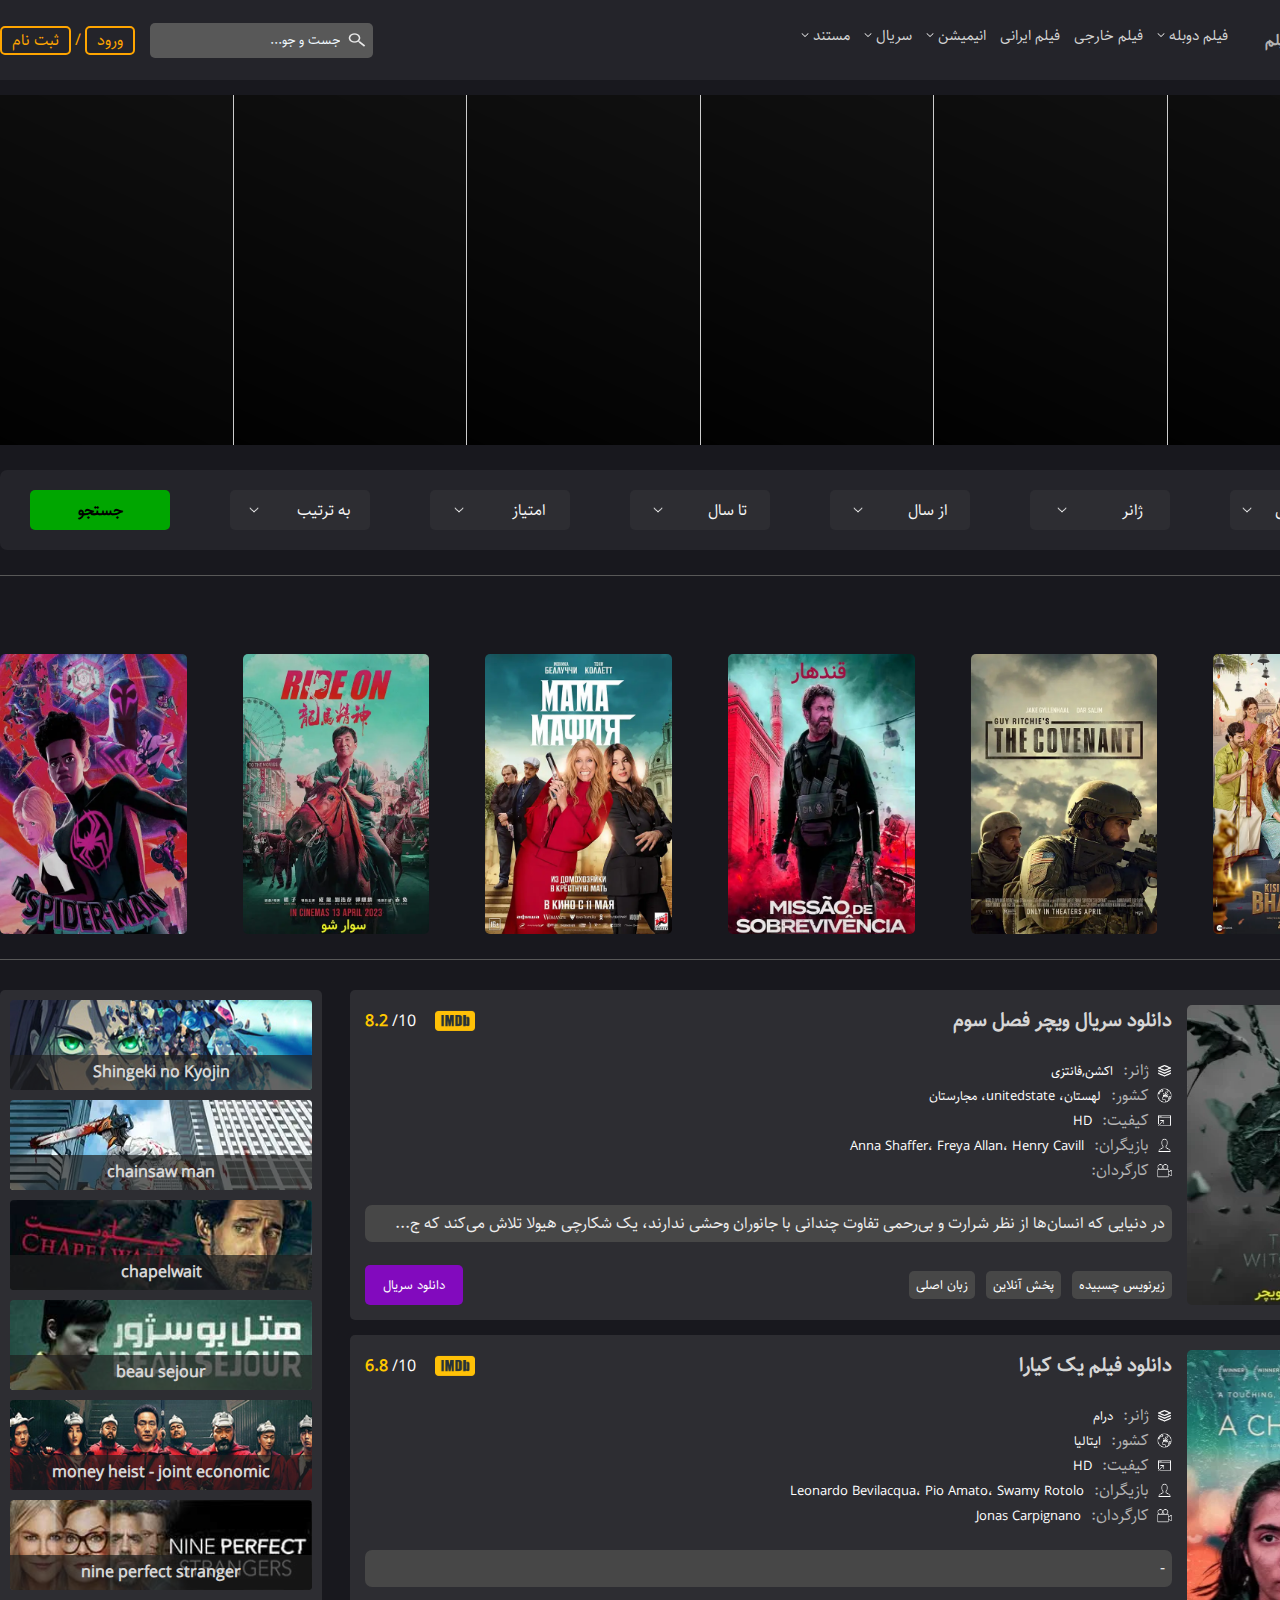
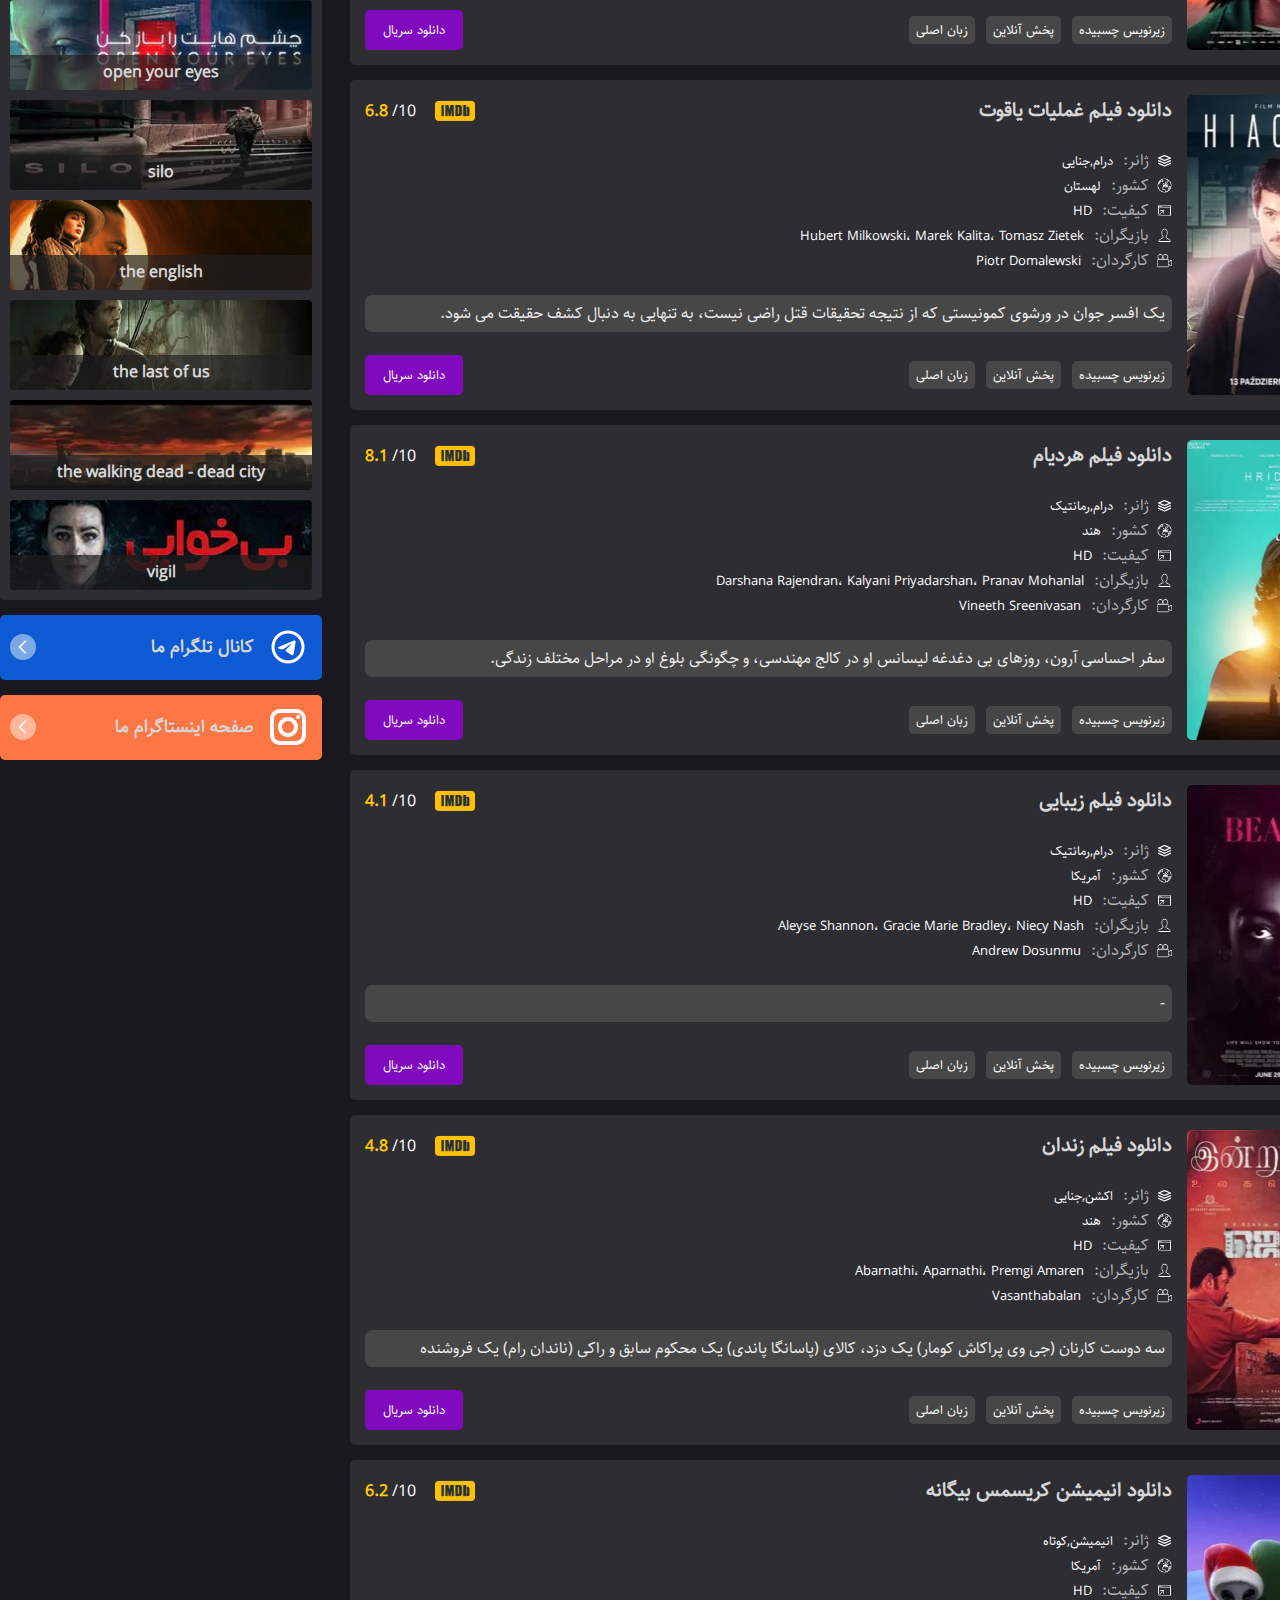
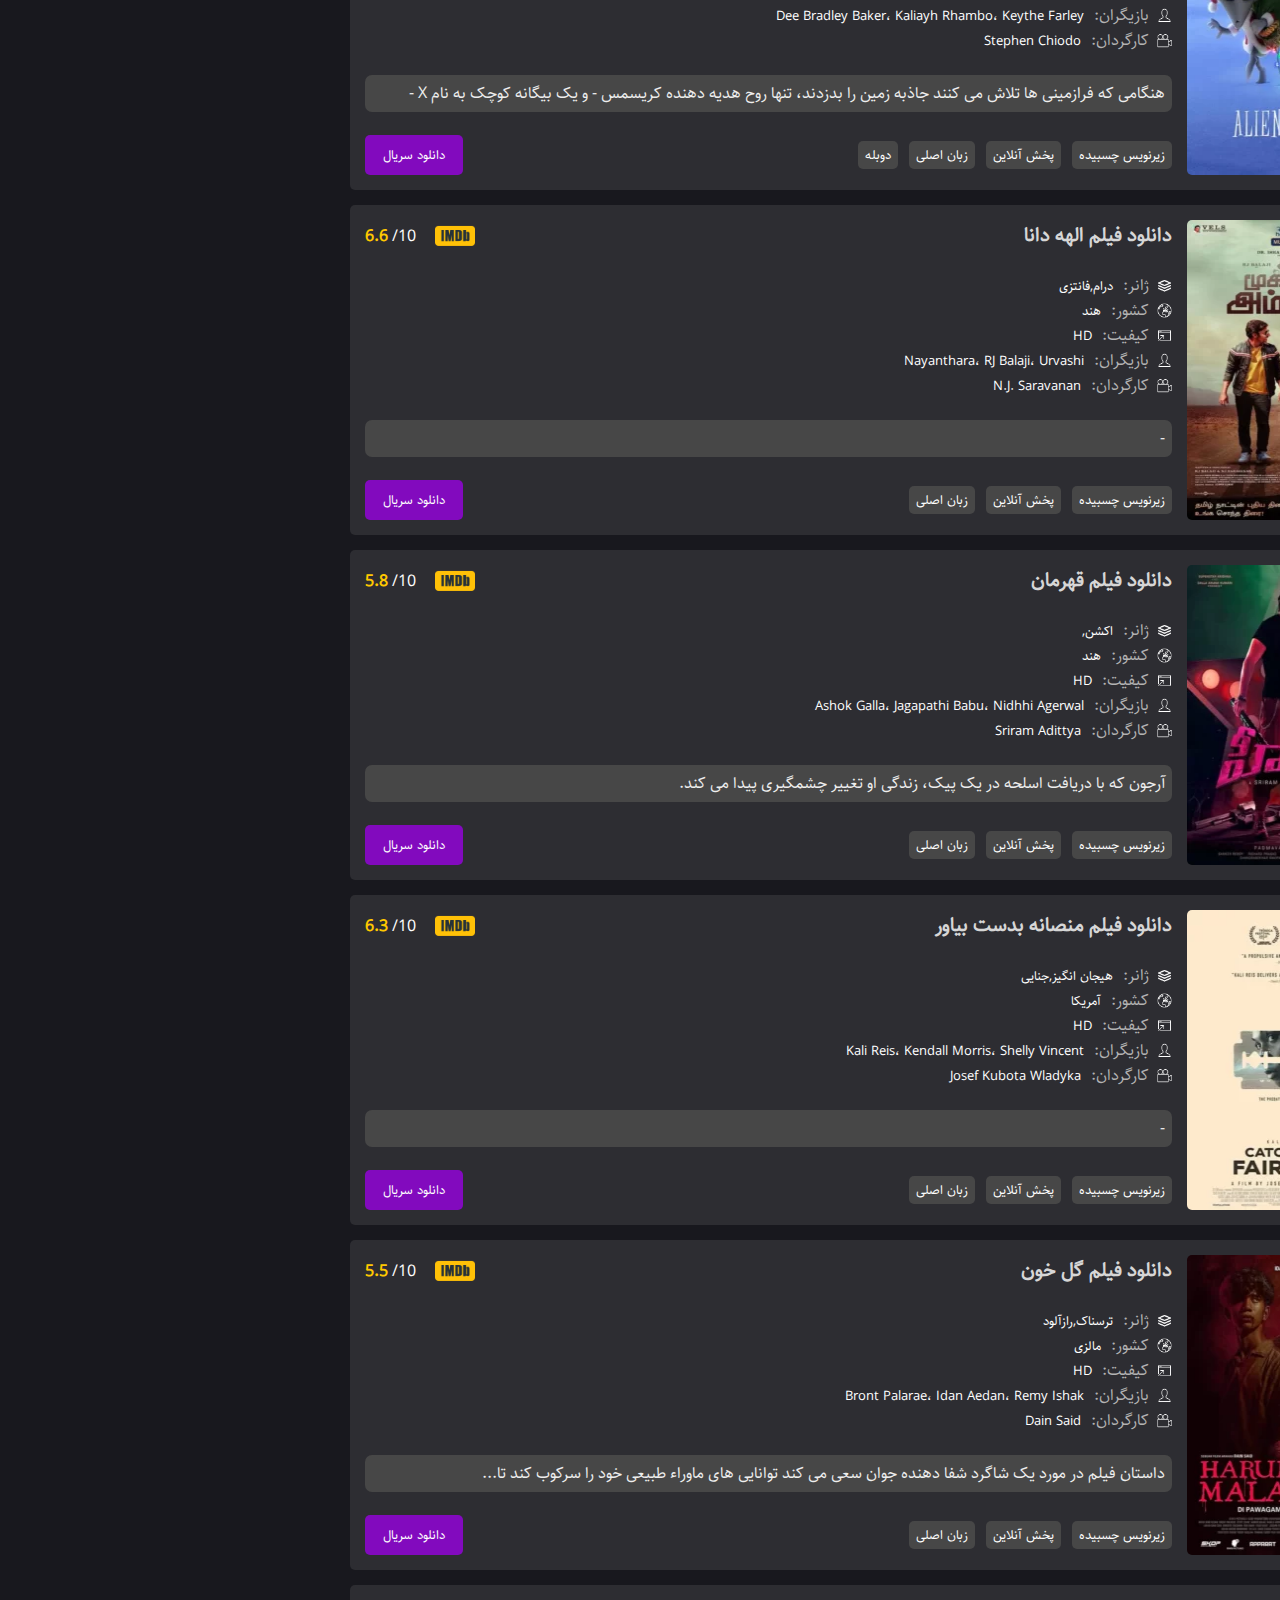
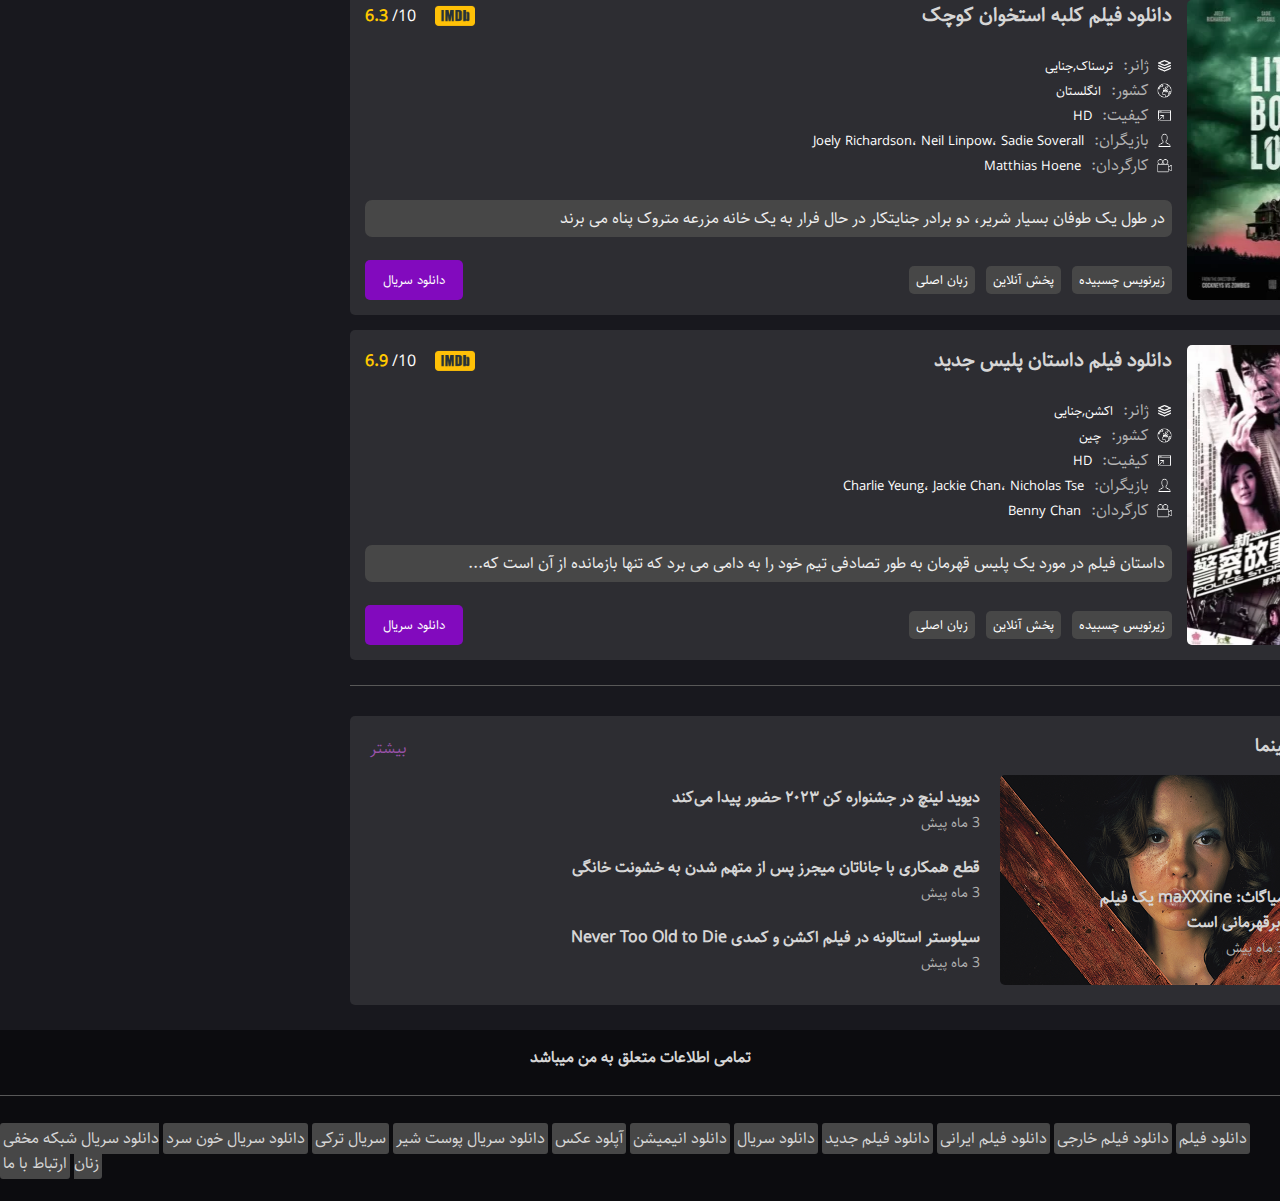
<file: index.htm>
<!DOCTYPE html>
<html lang="en">
  <head>
    <meta charset="UTF-8" />
    <meta name="viewport" content="width=device-width, initial-scale=1.0" />
    <link rel="stylesheet" href="style/main.css" />
    <link rel="stylesheet" href="style/slide.css" />
    <title>ساقی فیلم</title>
  </head>
  <body>
    <div class="header">
      <div class="navbar">
        <div class="rightnav">
          <div class="logo">
            <a href="index.htm" target="_self"><img src="assets/img/logo.jpg" alt="logo" /></a>
            <h1>ساقی فیلم</h1>
          </div>
          <div class="menu">
            <ul class="mainMenu">
              <li class="menuItems">
                <div class="menuTitle">
                  <span>فیلم دوبله</span>
                  <img src="assets/openMenu.png" alt="openMenu" />
                </div>
                <ul>
                  <li>اکشن</li>
                  <li>بیوگرافی</li>
                  <li>تاریخی</li>
                  <li>ترسناک</li>
                  <li>جنایی</li>
                  <li>جنگی</li>
                  <li>خانوداگی</li>
                  <li>درام</li>
                  <li>رازآلود</li>
                  <li>رزمی</li>
                  <li>فانتزی</li>
                  <li>فانتزی</li>
                  <li>کلاسیک</li>
                  <li>کمدی</li>
                  <li>ماجرایی</li>
                  <li>موزیکال</li>
                  <li>هندی</li>
                </ul>
              </li>
              <li class="menuItems">
                <div class="menuTitle">فیلم خارجی</div>
              </li>
              <li class="menuItems">
                <div class="menuTitle">فیلم ایرانی</div>
              </li>
              <li class="menuItems">
                <div class="menuTitle">
                  <span>انیمیشن</span>
                  <img src="assets/openMenu.png" alt="openMenu" />
                </div>
                <ul>
                  <li>انیمیشن دوبله فارسی</li>
                  <li>زبان اصلی</li>
                  <li>انیمیشن سریالی</li>
                  <li>قدیمی دوبله</li>
                </ul>
              </li>
              <li class="menuItems">
                <div class="menuTitle">
                  <span>سریال</span>
                  <img src="assets/openMenu.png" alt="openMenu" />
                </div>
                <ul>
                  <li>سریال ایرانی</li>
                  <li>سریال ترکی</li>
                  <li>سریال خارجی</li>
                  <li>سریال دوبله</li>
                </ul>
              </li>
              <li class="menuItems">
                <div class="menuTitle">
                  <span>مستند</span>
                  <img src="assets/openMenu.png" alt="openMenu" />
                </div>
                <ul>
                  <li>مستند دوبله فارسی</li>
                  <li>زبان اصلی</li>
                  <li>ورزشی</li>
                </ul>
              </li>
            </ul>
          </div>
        </div>
        <div class="leftnav">
          <div class="search">
            <input type="text" placeholder="جست و جو..." />
            <button>
              <img src="assets/search.png" alt="" />
            </button>
          </div>
          <div class="user">
            <a href="login.html">ورود</a>
            /
            <a href="signup.html">ثبت نام</a>
          </div>
        </div>
      </div>
    </div>
    <div class="container">
      <div class="SlideContainer">
        <div class="item">
          <div class="quote">
            <p>I am Groot.<span>Groot</span></p>
          </div>
        </div>
        <div class="item">
          <div class="quote">
            <p>
              You'r the head of security and your password is
              'password'&nbsp;?<span>Peter Parker</span>
            </p>
          </div>
        </div>
        <div class="item">
          <div class="quote">
            <p>That really is America's ass.<span>Captain America</span></p>
          </div>
        </div>
        <div class="item">
          <div class="quote">
            <p>
              The hardest choices require the strongest wills.<span
                >Thanos</span
              >
            </p>
          </div>
        </div>
        <div class="item">
          <div class="quote">
            <p>
              Genius, billionaire, playboy, philanthropist.<span
                >Tony Stark</span
              >
            </p>
          </div>
        </div>
        <div class="item">
          <div class="quote">
            <p>
              We never lose our demons. We only learn to live above them.<span
                >Ancient One</span
              >
            </p>
          </div>
        </div>
      </div>
      <div class="filter">
        <div class="filterItems">
          <div class="fltItmTitle">
            <span>فیلم یا سریال</span>
            <img src="assets/openMenu.png" alt="" />
          </div>
          <ul id="filmAndSerialList">
            <li>
              <input name="filmAndSerial" id="all" type="radio" />
              <label for="all">همه</label>
            </li>
            <li>
              <input name="filmAndSerial" id="film" type="radio" />
              <label for="film">فیلم</label>
            </li>
            <li>
              <input name="filmAndSerial" id="serial" type="radio" />
              <label for="serial">سریال</label>
            </li>
          </ul>
        </div>
        <div class="filterItems">
          <div class="fltItmTitle">
            <span>ژانر</span>
            <img src="assets/openMenu.png" alt="" />
          </div>
          <ul id="genreList">
            <li>
              <input name="genre" id="action" type="radio" />
              <label for="action">اکشن</label>
            </li>
            <li>
              <input name="genre" id="horror" type="radio" />
              <label for="horror">ترسناک</label>
            </li>
            <li>
              <input name="genre" id="advanture" type="radio" />
              <label for="advanture">ماجراجویی</label>
            </li>
            <li>
              <input name="genre" id="comedy" type="radio" />
              <label for="comedy">کمدی</label>
            </li>
            <li>
              <input name="genre" id="drama" type="radio" />
              <label for="drama">درام</label>
            </li>
            <li>
              <input name="genre" id="animation" type="radio" />
              <label for="animation">انیمیشن</label>
            </li>
          </ul>
        </div>
        <div class="filterItems">
          <div class="fltItmTitle">
            <span>از سال</span>
            <img src="assets/openMenu.png" alt="" />
          </div>
          <ul id="fromYearList">
            <li>
              <input type="radio" name="fromYear" id="from131" />
              <label for="from131">1310</label>
            </li>
            <li>
              <input type="radio" name="fromYear" id="from132" />
              <label for="from132">1320</label>
            </li>
            <li>
              <input type="radio" name="fromYear" id="from133" />
              <label for="from133">1330</label>
            </li>
            <li>
              <input type="radio" name="fromYear" id="from134" />
              <label for="from134">1340</label>
            </li>
            <li>
              <input type="radio" name="fromYear" id="from135" />
              <label for="from135">1350</label>
            </li>
            <li>
              <input type="radio" name="fromYear" id="from136" />
              <label for="from136">1360</label>
            </li>
            <li>
              <input type="radio" name="fromYear" id="from137" />
              <label for="from137">1370</label>
            </li>
            <li>
              <input type="radio" name="fromYear" id="from138" />
              <label for="from138">1380</label>
            </li>
            <li>
              <input type="radio" name="fromYear" id="from139" />
              <label for="from139">1390</label>
            </li>
            <li>
              <input type="radio" name="fromYear" id="from140" />
              <label for="from140">1400</label>
            </li>
          </ul>
        </div>
        <div class="filterItems">
          <div class="fltItmTitle">
            <span>تا سال</span>
            <img src="assets/openMenu.png" alt="" />
          </div>
          <ul id="toYearList">
            <li>
              <input type="radio" name="toYear" id="to131" />
              <label for="to131">1310</label>
            </li>
            <li>
              <input type="radio" name="toYear" id="to132" />
              <label for="to132">1320</label>
            </li>
            <li>
              <input type="radio" name="toYear" id="to133" />
              <label for="to133">1330</label>
            </li>
            <li>
              <input type="radio" name="toYear" id="to134" />
              <label for="to134">1340</label>
            </li>
            <li>
              <input type="radio" name="toYear" id="to135" />
              <label for="to135">1350</label>
            </li>
            <li>
              <input type="radio" name="toYear" id="to136" />
              <label for="to136">1360</label>
            </li>
            <li>
              <input type="radio" name="toYear" id="to137" />
              <label for="to137">1370</label>
            </li>
            <li>
              <input type="radio" name="toYear" id="to138" />
              <label for="to138">1380</label>
            </li>
            <li>
              <input type="radio" name="toYear" id="to139" />
              <label for="to139">1390</label>
            </li>
            <li>
              <input type="radio" name="toYear" id="to140" />
              <label for="to140">1400</label>
            </li>
          </ul>
        </div>
        <div class="filterItems">
          <div class="fltItmTitle">
            <span>امتیاز</span>
            <img src="assets/openMenu.png" alt="" />
          </div>
          <ul id="scoreList">
            <li>
              <input type="radio" name="score" id="two" />
              <label for="two">0-2</label>
            </li>
            <li>
              <input type="radio" name="score" id="five" />
              <label for="five">2-5</label>
            </li>
            <li>
              <input type="radio" name="score" id="eight" />
              <label for="eight">5-8</label>
            </li>
            <li>
              <input type="radio" name="score" id="ten" />
              <label for="ten">8-10</label>
            </li>
          </ul>
        </div>
        <div class="filterItems">
          <div class="fltItmTitle">
            <span>به ترتیب</span>
            <img src="assets/openMenu.png" alt="" />
          </div>
          <ul id="sortList">
            <li>
              <input type="radio" name="sort" id="new" />
              <label for="new">جدیدترین</label>
            </li>
            <li>
              <input type="radio" name="sort" id="old" />
              <label for="old">قدیمی ترین </label>
            </li>
            <li>
              <input type="radio" name="sort" id="fave" />
              <label for="fave">محبوب ترین</label>
            </li>
            <li>
              <input type="radio" name="sort" id="score" />
              <label for="score">امتیاز</label>
            </li>
          </ul>
        </div>
        <div class="filterSearch">
          <button>جستجو</button>
        </div>
      </div>
      <hr />
      <div class="trendContainer">
        <div class="trendTitle">
          <h3>فیلم های ترند</h3>
        </div>
        <div class="trendItems">
          <div class="trendItem">
            <div class="trendImg">
              <img src="assets/img/1.webp" alt="1" />
            </div>
            <div class="trendItemTitle">
              <span>کیسی کا بای کیسی کی جان</span>
            </div>
          </div>
          <div class="trendItem">
            <div class="trendImg">
              <img src="assets/img/2.webp" alt="1" />
            </div>
            <div class="trendItemTitle">
              <span>پیمان</span>
            </div>
          </div>
          <div class="trendItem">
            <div class="trendImg">
              <img src="assets/img/3.webp" alt="1" />
            </div>
            <div class="trendItemTitle">
              <span>قندهار</span>
            </div>
          </div>
          <div class="trendItem">
            <div class="trendImg">
              <img src="assets/img/4.webp" alt="1" />
            </div>
            <div class="trendItemTitle">
              <span>مادر مافیا</span>
            </div>
          </div>
          <div class="trendItem">
            <div class="trendImg">
              <img src="assets/img/5.webp" alt="1" />
            </div>
            <div class="trendItemTitle">
              <span>سوار شو</span>
            </div>
          </div>
          <div class="trendItem">
            <div class="trendImg">
              <img src="assets/img/6.webp" alt="1" />
            </div>
            <div class="trendItemTitle">
              <span>مرد عنگبوتی - آنسوی دنیای عنکبوتی</span>
            </div>
          </div>
        </div>
      </div>
      <hr />
      <div class="main">
        <div class="content">
          <div class="cardContainer">
            <div class="cardImage">
              <img src="assets/img/c1.webp" alt="" />
            </div>
            <div class="cardDetails">
              <div class="cardHeader">
                <div class="cardTitle">
                  <span>دانلود سریال ویچر فصل سوم</span>
                </div>
                <div class="cardScore">
                  <img src="assets/icons8-imdb-48.png" alt="" />
                  <div class="scoreNumb">
                    <span>10/</span>
                    <span class="score">8.2</span>
                  </div>
                </div>
              </div>
              <div class="mainCard">
                <div class="cardSection">
                  <span class="cardIcon">
                    <img src="assets/icons8-sheets-24.png" alt="" />
                  </span>
                  <span class="cardDetailTitle">ژانر:</span>
                  <span class="cardDetailName">اکشن,فانتزی</span>
                </div>
                <div class="cardSection">
                  <span class="cardIcon">
                    <img src="assets/icons8-europe-50.png" alt="" />
                  </span>
                  <span class="cardDetailTitle">کشور:</span>
                  <span class="cardDetailName">
                    لهستان، unitedstate، مجارستان
                  </span>
                </div>
                <div class="cardSection">
                  <span class="cardIcon">
                    <img src="assets/icons8-advertisement-page-50.png" alt="" />
                  </span>
                  <span class="cardDetailTitle">کیفیت:</span>
                  <span class="cardDetailName">HD</span>
                </div>
                <div class="cardSection">
                  <span class="cardIcon">
                    <img src="assets/icons8-user-50.png" alt="" />
                  </span>
                  <span class="cardDetailTitle">بازیگران:</span>
                  <span class="cardDetailName"
                    >Anna Shaffer، Freya Allan، Henry Cavill</span
                  >
                </div>
                <div class="cardSection">
                  <span class="cardIcon">
                    <img src="assets/icons8-documentary-50.png" alt="" />
                  </span>
                  <span class="cardDetailTitle">کارگردان:</span>
                  <span class="cardDetailName"></span>
                </div>
              </div>
              <div class="cardDescrib">
                <span>
                  در دنیایی که انسان‌ها از نظر شرارت و بی‌رحمی تفاوت چندانی با
                  جانوران وحشی ندارند، یک شکارچی هیولا تلاش می‌کند که ج...
                </span>
              </div>
              <div class="cardFooter">
                <div class="cardTagContainer">
                  <span class="cardTag">زیرنویس چسبیده</span>
                  <span class="cardTag">پخش آنلاین</span>
                  <span class="cardTag">زبان اصلی</span>
                </div>
                <div class="cardDownload">
                  <span>دانلود سریال</span>
                </div>
              </div>
            </div>
          </div>
          <div class="cardContainer">
            <div class="cardImage">
              <img src="assets/img/c2.webp" alt="" />
            </div>
            <div class="cardDetails">
              <div class="cardHeader">
                <div class="cardTitle">
                  <span>دانلود فیلم یک کیارا</span>
                </div>
                <div class="cardScore">
                  <img src="assets/icons8-imdb-48.png" alt="" />
                  <div class="scoreNumb">
                    <span>10/</span>
                    <span class="score">6.8</span>
                  </div>
                </div>
              </div>
              <div class="mainCard">
                <div class="cardSection">
                  <span class="cardIcon">
                    <img src="assets/icons8-sheets-24.png" alt="" />
                  </span>
                  <span class="cardDetailTitle">ژانر:</span>
                  <span class="cardDetailName">درام</span>
                </div>
                <div class="cardSection">
                  <span class="cardIcon">
                    <img src="assets/icons8-europe-50.png" alt="" />
                  </span>
                  <span class="cardDetailTitle">کشور:</span>
                  <span class="cardDetailName"> ایتالیا </span>
                </div>
                <div class="cardSection">
                  <span class="cardIcon">
                    <img src="assets/icons8-advertisement-page-50.png" alt="" />
                  </span>
                  <span class="cardDetailTitle">کیفیت:</span>
                  <span class="cardDetailName">HD</span>
                </div>
                <div class="cardSection">
                  <span class="cardIcon">
                    <img src="assets/icons8-user-50.png" alt="" />
                  </span>
                  <span class="cardDetailTitle">بازیگران:</span>
                  <span class="cardDetailName">
                    Leonardo Bevilacqua، Pio Amato، Swamy Rotolo
                  </span>
                </div>
                <div class="cardSection">
                  <span class="cardIcon">
                    <img src="assets/icons8-documentary-50.png" alt="" />
                  </span>
                  <span class="cardDetailTitle">کارگردان:</span>
                  <span class="cardDetailName">Jonas Carpignano</span>
                </div>
              </div>
              <div class="cardDescrib">
                <span> - </span>
              </div>
              <div class="cardFooter">
                <div class="cardTagContainer">
                  <span class="cardTag">زیرنویس چسبیده</span>
                  <span class="cardTag">پخش آنلاین</span>
                  <span class="cardTag">زبان اصلی</span>
                </div>
                <div class="cardDownload">
                  <span>دانلود سریال</span>
                </div>
              </div>
            </div>
          </div>
          <div class="cardContainer">
            <div class="cardImage">
              <img src="assets/img/c3.webp" alt="" />
            </div>
            <div class="cardDetails">
              <div class="cardHeader">
                <div class="cardTitle">
                  <span>دانلود فیلم غملیات یاقوت</span>
                </div>
                <div class="cardScore">
                  <img src="assets/icons8-imdb-48.png" alt="" />
                  <div class="scoreNumb">
                    <span>10/</span>
                    <span class="score">6.8</span>
                  </div>
                </div>
              </div>
              <div class="mainCard">
                <div class="cardSection">
                  <span class="cardIcon">
                    <img src="assets/icons8-sheets-24.png" alt="" />
                  </span>
                  <span class="cardDetailTitle">ژانر:</span>
                  <span class="cardDetailName">درام,جنایی</span>
                </div>
                <div class="cardSection">
                  <span class="cardIcon">
                    <img src="assets/icons8-europe-50.png" alt="" />
                  </span>
                  <span class="cardDetailTitle">کشور:</span>
                  <span class="cardDetailName"> لهستان </span>
                </div>
                <div class="cardSection">
                  <span class="cardIcon">
                    <img src="assets/icons8-advertisement-page-50.png" alt="" />
                  </span>
                  <span class="cardDetailTitle">کیفیت:</span>
                  <span class="cardDetailName">HD</span>
                </div>
                <div class="cardSection">
                  <span class="cardIcon">
                    <img src="assets/icons8-user-50.png" alt="" />
                  </span>
                  <span class="cardDetailTitle">بازیگران:</span>
                  <span class="cardDetailName"
                    >Hubert Milkowski، Marek Kalita، Tomasz Zietek</span
                  >
                </div>
                <div class="cardSection">
                  <span class="cardIcon">
                    <img src="assets/icons8-documentary-50.png" alt="" />
                  </span>
                  <span class="cardDetailTitle">کارگردان:</span>
                  <span class="cardDetailName"> Piotr Domalewski </span>
                </div>
              </div>
              <div class="cardDescrib">
                <span>
                  یک افسر جوان در ورشوی کمونیستی که از نتیجه تحقیقات قتل راضی
                  نیست، به تنهایی به دنبال کشف حقیقت می شود.
                </span>
              </div>
              <div class="cardFooter">
                <div class="cardTagContainer">
                  <span class="cardTag">زیرنویس چسبیده</span>
                  <span class="cardTag">پخش آنلاین</span>
                  <span class="cardTag">زبان اصلی</span>
                </div>
                <div class="cardDownload">
                  <span>دانلود سریال</span>
                </div>
              </div>
            </div>
          </div>
          <div class="cardContainer">
            <div class="cardImage">
              <img src="assets/img/c4.webp" alt="" />
            </div>
            <div class="cardDetails">
              <div class="cardHeader">
                <div class="cardTitle">
                  <span>دانلود فیلم هردیام</span>
                </div>
                <div class="cardScore">
                  <img src="assets/icons8-imdb-48.png" alt="" />
                  <div class="scoreNumb">
                    <span>10/</span>
                    <span class="score">8.1</span>
                  </div>
                </div>
              </div>
              <div class="mainCard">
                <div class="cardSection">
                  <span class="cardIcon">
                    <img src="assets/icons8-sheets-24.png" alt="" />
                  </span>
                  <span class="cardDetailTitle">ژانر:</span>
                  <span class="cardDetailName">درام,رمانتیک</span>
                </div>
                <div class="cardSection">
                  <span class="cardIcon">
                    <img src="assets/icons8-europe-50.png" alt="" />
                  </span>
                  <span class="cardDetailTitle">کشور:</span>
                  <span class="cardDetailName"> هند </span>
                </div>
                <div class="cardSection">
                  <span class="cardIcon">
                    <img src="assets/icons8-advertisement-page-50.png" alt="" />
                  </span>
                  <span class="cardDetailTitle">کیفیت:</span>
                  <span class="cardDetailName">HD</span>
                </div>
                <div class="cardSection">
                  <span class="cardIcon">
                    <img src="assets/icons8-user-50.png" alt="" />
                  </span>
                  <span class="cardDetailTitle">بازیگران:</span>
                  <span class="cardDetailName">
                    Darshana Rajendran، Kalyani Priyadarshan، Pranav Mohanlal
                  </span>
                </div>
                <div class="cardSection">
                  <span class="cardIcon">
                    <img src="assets/icons8-documentary-50.png" alt="" />
                  </span>
                  <span class="cardDetailTitle">کارگردان:</span>
                  <span class="cardDetailName">Vineeth Sreenivasan</span>
                </div>
              </div>
              <div class="cardDescrib">
                <span>
                  سفر احساسی آرون، روزهای بی دغدغه لیسانس او در کالج مهندسی، و
                  چگونگی بلوغ او در مراحل مختلف زندگی.
                </span>
              </div>
              <div class="cardFooter">
                <div class="cardTagContainer">
                  <span class="cardTag">زیرنویس چسبیده</span>
                  <span class="cardTag">پخش آنلاین</span>
                  <span class="cardTag">زبان اصلی</span>
                </div>
                <div class="cardDownload">
                  <span>دانلود سریال</span>
                </div>
              </div>
            </div>
          </div>
          <div class="cardContainer">
            <div class="cardImage">
              <img src="assets/img/c5.webp" alt="" />
            </div>
            <div class="cardDetails">
              <div class="cardHeader">
                <div class="cardTitle">
                  <span>دانلود فیلم زیبایی</span>
                </div>
                <div class="cardScore">
                  <img src="assets/icons8-imdb-48.png" alt="" />
                  <div class="scoreNumb">
                    <span>10/</span>
                    <span class="score">4.1</span>
                  </div>
                </div>
              </div>
              <div class="mainCard">
                <div class="cardSection">
                  <span class="cardIcon">
                    <img src="assets/icons8-sheets-24.png" alt="" />
                  </span>
                  <span class="cardDetailTitle">ژانر:</span>
                  <span class="cardDetailName">درام,رمانتیک</span>
                </div>
                <div class="cardSection">
                  <span class="cardIcon">
                    <img src="assets/icons8-europe-50.png" alt="" />
                  </span>
                  <span class="cardDetailTitle">کشور:</span>
                  <span class="cardDetailName"> آمریکا </span>
                </div>
                <div class="cardSection">
                  <span class="cardIcon">
                    <img src="assets/icons8-advertisement-page-50.png" alt="" />
                  </span>
                  <span class="cardDetailTitle">کیفیت:</span>
                  <span class="cardDetailName">HD</span>
                </div>
                <div class="cardSection">
                  <span class="cardIcon">
                    <img src="assets/icons8-user-50.png" alt="" />
                  </span>
                  <span class="cardDetailTitle">بازیگران:</span>
                  <span class="cardDetailName">
                    Aleyse Shannon، Gracie Marie Bradley، Niecy Nash
                  </span>
                </div>
                <div class="cardSection">
                  <span class="cardIcon">
                    <img src="assets/icons8-documentary-50.png" alt="" />
                  </span>
                  <span class="cardDetailTitle">کارگردان:</span>
                  <span class="cardDetailName">Andrew Dosunmu</span>
                </div>
              </div>
              <div class="cardDescrib">
                <span> - </span>
              </div>
              <div class="cardFooter">
                <div class="cardTagContainer">
                  <span class="cardTag">زیرنویس چسبیده</span>
                  <span class="cardTag">پخش آنلاین</span>
                  <span class="cardTag">زبان اصلی</span>
                </div>
                <div class="cardDownload">
                  <span>دانلود سریال</span>
                </div>
              </div>
            </div>
          </div>
          <div class="cardContainer">
            <div class="cardImage">
              <img src="assets/img/c6.webp" alt="" />
            </div>
            <div class="cardDetails">
              <div class="cardHeader">
                <div class="cardTitle">
                  <span>دانلود فیلم زندان</span>
                </div>
                <div class="cardScore">
                  <img src="assets/icons8-imdb-48.png" alt="" />
                  <div class="scoreNumb">
                    <span>10/</span>
                    <span class="score">4.8</span>
                  </div>
                </div>
              </div>
              <div class="mainCard">
                <div class="cardSection">
                  <span class="cardIcon">
                    <img src="assets/icons8-sheets-24.png" alt="" />
                  </span>
                  <span class="cardDetailTitle">ژانر:</span>
                  <span class="cardDetailName">اکشن,جنایی</span>
                </div>
                <div class="cardSection">
                  <span class="cardIcon">
                    <img src="assets/icons8-europe-50.png" alt="" />
                  </span>
                  <span class="cardDetailTitle">کشور:</span>
                  <span class="cardDetailName"> هند </span>
                </div>
                <div class="cardSection">
                  <span class="cardIcon">
                    <img src="assets/icons8-advertisement-page-50.png" alt="" />
                  </span>
                  <span class="cardDetailTitle">کیفیت:</span>
                  <span class="cardDetailName">HD</span>
                </div>
                <div class="cardSection">
                  <span class="cardIcon">
                    <img src="assets/icons8-user-50.png" alt="" />
                  </span>
                  <span class="cardDetailTitle">بازیگران:</span>
                  <span class="cardDetailName">
                    Abarnathi، Aparnathi، Premgi Amaren
                  </span>
                </div>
                <div class="cardSection">
                  <span class="cardIcon">
                    <img src="assets/icons8-documentary-50.png" alt="" />
                  </span>
                  <span class="cardDetailTitle">کارگردان:</span>
                  <span class="cardDetailName">Vasanthabalan</span>
                </div>
              </div>
              <div class="cardDescrib">
                <span>
                  سه دوست کارنان (جی وی پراکاش کومار) یک دزد، کالای (پاسانگا
                  پاندی) یک محکوم سابق و راکی (ناندان رام) یک فروشنده
                </span>
              </div>
              <div class="cardFooter">
                <div class="cardTagContainer">
                  <span class="cardTag">زیرنویس چسبیده</span>
                  <span class="cardTag">پخش آنلاین</span>
                  <span class="cardTag">زبان اصلی</span>
                </div>
                <div class="cardDownload">
                  <span>دانلود سریال</span>
                </div>
              </div>
            </div>
          </div>
          <div class="cardContainer">
            <div class="cardImage">
              <img src="assets/img/c7.webp" alt="" />
            </div>
            <div class="cardDetails">
              <div class="cardHeader">
                <div class="cardTitle">
                  <span>دانلود انیمیشن کریسمس بیگانه</span>
                </div>
                <div class="cardScore">
                  <img src="assets/icons8-imdb-48.png" alt="" />
                  <div class="scoreNumb">
                    <span>10/</span>
                    <span class="score">6.2</span>
                  </div>
                </div>
              </div>
              <div class="mainCard">
                <div class="cardSection">
                  <span class="cardIcon">
                    <img src="assets/icons8-sheets-24.png" alt="" />
                  </span>
                  <span class="cardDetailTitle">ژانر:</span>
                  <span class="cardDetailName">انیمیشن,کوتاه</span>
                </div>
                <div class="cardSection">
                  <span class="cardIcon">
                    <img src="assets/icons8-europe-50.png" alt="" />
                  </span>
                  <span class="cardDetailTitle">کشور:</span>
                  <span class="cardDetailName"> آمریکا </span>
                </div>
                <div class="cardSection">
                  <span class="cardIcon">
                    <img src="assets/icons8-advertisement-page-50.png" alt="" />
                  </span>
                  <span class="cardDetailTitle">کیفیت:</span>
                  <span class="cardDetailName">HD</span>
                </div>
                <div class="cardSection">
                  <span class="cardIcon">
                    <img src="assets/icons8-user-50.png" alt="" />
                  </span>
                  <span class="cardDetailTitle">بازیگران:</span>
                  <span class="cardDetailName">
                    Dee Bradley Baker، Kaliayh Rhambo، Keythe Farley
                  </span>
                </div>
                <div class="cardSection">
                  <span class="cardIcon">
                    <img src="assets/icons8-documentary-50.png" alt="" />
                  </span>
                  <span class="cardDetailTitle">کارگردان:</span>
                  <span class="cardDetailName">Stephen Chiodo</span>
                </div>
              </div>
              <div class="cardDescrib">
                <span>
                  هنگامی که فرازمینی ها تلاش می کنند جاذبه زمین را بدزدند، تنها
                  روح هدیه دهنده کریسمس - و یک بیگانه کوچک به نام X -
                </span>
              </div>
              <div class="cardFooter">
                <div class="cardTagContainer">
                  <span class="cardTag">زیرنویس چسبیده</span>
                  <span class="cardTag">پخش آنلاین</span>
                  <span class="cardTag">زبان اصلی</span>
                  <span class="cardTag">دوبله</span>
                </div>
                <div class="cardDownload">
                  <span>دانلود سریال</span>
                </div>
              </div>
            </div>
          </div>
          <div class="cardContainer">
            <div class="cardImage">
              <img src="assets/img/c8.webp" alt="" />
            </div>
            <div class="cardDetails">
              <div class="cardHeader">
                <div class="cardTitle">
                  <span>دانلود فیلم الهه دانا</span>
                </div>
                <div class="cardScore">
                  <img src="assets/icons8-imdb-48.png" alt="" />
                  <div class="scoreNumb">
                    <span>10/</span>
                    <span class="score">6.6</span>
                  </div>
                </div>
              </div>
              <div class="mainCard">
                <div class="cardSection">
                  <span class="cardIcon">
                    <img src="assets/icons8-sheets-24.png" alt="" />
                  </span>
                  <span class="cardDetailTitle">ژانر:</span>
                  <span class="cardDetailName">درام,فانتزی</span>
                </div>
                <div class="cardSection">
                  <span class="cardIcon">
                    <img src="assets/icons8-europe-50.png" alt="" />
                  </span>
                  <span class="cardDetailTitle">کشور:</span>
                  <span class="cardDetailName"> هند </span>
                </div>
                <div class="cardSection">
                  <span class="cardIcon">
                    <img src="assets/icons8-advertisement-page-50.png" alt="" />
                  </span>
                  <span class="cardDetailTitle">کیفیت:</span>
                  <span class="cardDetailName">HD</span>
                </div>
                <div class="cardSection">
                  <span class="cardIcon">
                    <img src="assets/icons8-user-50.png" alt="" />
                  </span>
                  <span class="cardDetailTitle">بازیگران:</span>
                  <span class="cardDetailName">
                    Nayanthara، RJ Balaji، Urvashi
                  </span>
                </div>
                <div class="cardSection">
                  <span class="cardIcon">
                    <img src="assets/icons8-documentary-50.png" alt="" />
                  </span>
                  <span class="cardDetailTitle">کارگردان:</span>
                  <span class="cardDetailName">N.J. Saravanan</span>
                </div>
              </div>
              <div class="cardDescrib">
                <span> - </span>
              </div>
              <div class="cardFooter">
                <div class="cardTagContainer">
                  <span class="cardTag">زیرنویس چسبیده</span>
                  <span class="cardTag">پخش آنلاین</span>
                  <span class="cardTag">زبان اصلی</span>
                </div>
                <div class="cardDownload">
                  <span>دانلود سریال</span>
                </div>
              </div>
            </div>
          </div>
          <div class="cardContainer">
            <div class="cardImage">
              <img src="assets/img/c9.webp" alt="" />
            </div>
            <div class="cardDetails">
              <div class="cardHeader">
                <div class="cardTitle">
                  <span>دانلود فیلم قهرمان</span>
                </div>
                <div class="cardScore">
                  <img src="assets/icons8-imdb-48.png" alt="" />
                  <div class="scoreNumb">
                    <span>10/</span>
                    <span class="score">5.8</span>
                  </div>
                </div>
              </div>
              <div class="mainCard">
                <div class="cardSection">
                  <span class="cardIcon">
                    <img src="assets/icons8-sheets-24.png" alt="" />
                  </span>
                  <span class="cardDetailTitle">ژانر:</span>
                  <span class="cardDetailName">اکشن,</span>
                </div>
                <div class="cardSection">
                  <span class="cardIcon">
                    <img src="assets/icons8-europe-50.png" alt="" />
                  </span>
                  <span class="cardDetailTitle">کشور:</span>
                  <span class="cardDetailName"> هند </span>
                </div>
                <div class="cardSection">
                  <span class="cardIcon">
                    <img src="assets/icons8-advertisement-page-50.png" alt="" />
                  </span>
                  <span class="cardDetailTitle">کیفیت:</span>
                  <span class="cardDetailName">HD</span>
                </div>
                <div class="cardSection">
                  <span class="cardIcon">
                    <img src="assets/icons8-user-50.png" alt="" />
                  </span>
                  <span class="cardDetailTitle">بازیگران:</span>
                  <span class="cardDetailName">
                    Ashok Galla، Jagapathi Babu، Nidhhi Agerwal
                  </span>
                </div>
                <div class="cardSection">
                  <span class="cardIcon">
                    <img src="assets/icons8-documentary-50.png" alt="" />
                  </span>
                  <span class="cardDetailTitle">کارگردان:</span>
                  <span class="cardDetailName">Sriram Adittya</span>
                </div>
              </div>
              <div class="cardDescrib">
                <span>
                  آرجون که با دریافت اسلحه در یک پیک، زندگی او تغییر چشمگیری
                  پیدا می کند.
                </span>
              </div>
              <div class="cardFooter">
                <div class="cardTagContainer">
                  <span class="cardTag">زیرنویس چسبیده</span>
                  <span class="cardTag">پخش آنلاین</span>
                  <span class="cardTag">زبان اصلی</span>
                </div>
                <div class="cardDownload">
                  <span>دانلود سریال</span>
                </div>
              </div>
            </div>
          </div>
          <div class="cardContainer">
            <div class="cardImage">
              <img src="assets/img/c10.webp" alt="" />
            </div>
            <div class="cardDetails">
              <div class="cardHeader">
                <div class="cardTitle">
                  <span>دانلود فیلم منصانه بدست بیاور</span>
                </div>
                <div class="cardScore">
                  <img src="assets/icons8-imdb-48.png" alt="" />
                  <div class="scoreNumb">
                    <span>10/</span>
                    <span class="score">6.3</span>
                  </div>
                </div>
              </div>
              <div class="mainCard">
                <div class="cardSection">
                  <span class="cardIcon">
                    <img src="assets/icons8-sheets-24.png" alt="" />
                  </span>
                  <span class="cardDetailTitle">ژانر:</span>
                  <span class="cardDetailName">هیجان انگیز,جنایی</span>
                </div>
                <div class="cardSection">
                  <span class="cardIcon">
                    <img src="assets/icons8-europe-50.png" alt="" />
                  </span>
                  <span class="cardDetailTitle">کشور:</span>
                  <span class="cardDetailName"> آمریکا </span>
                </div>
                <div class="cardSection">
                  <span class="cardIcon">
                    <img src="assets/icons8-advertisement-page-50.png" alt="" />
                  </span>
                  <span class="cardDetailTitle">کیفیت:</span>
                  <span class="cardDetailName">HD</span>
                </div>
                <div class="cardSection">
                  <span class="cardIcon">
                    <img src="assets/icons8-user-50.png" alt="" />
                  </span>
                  <span class="cardDetailTitle">بازیگران:</span>
                  <span class="cardDetailName">
                    Kali Reis، Kendall Morris، Shelly Vincent
                  </span>
                </div>
                <div class="cardSection">
                  <span class="cardIcon">
                    <img src="assets/icons8-documentary-50.png" alt="" />
                  </span>
                  <span class="cardDetailTitle">کارگردان:</span>
                  <span class="cardDetailName">Josef Kubota Wladyka</span>
                </div>
              </div>
              <div class="cardDescrib">
                <span> - </span>
              </div>
              <div class="cardFooter">
                <div class="cardTagContainer">
                  <span class="cardTag">زیرنویس چسبیده</span>
                  <span class="cardTag">پخش آنلاین</span>
                  <span class="cardTag">زبان اصلی</span>
                </div>
                <div class="cardDownload">
                  <span>دانلود سریال</span>
                </div>
              </div>
            </div>
          </div>
          <div class="cardContainer">
            <div class="cardImage">
              <img src="assets/img/c11.webp" alt="" />
            </div>
            <div class="cardDetails">
              <div class="cardHeader">
                <div class="cardTitle">
                  <span>دانلود فیلم گل خون</span>
                </div>
                <div class="cardScore">
                  <img src="assets/icons8-imdb-48.png" alt="" />
                  <div class="scoreNumb">
                    <span>10/</span>
                    <span class="score">5.5</span>
                  </div>
                </div>
              </div>
              <div class="mainCard">
                <div class="cardSection">
                  <span class="cardIcon">
                    <img src="assets/icons8-sheets-24.png" alt="" />
                  </span>
                  <span class="cardDetailTitle">ژانر:</span>
                  <span class="cardDetailName">ترسناک,رازآلود</span>
                </div>
                <div class="cardSection">
                  <span class="cardIcon">
                    <img src="assets/icons8-europe-50.png" alt="" />
                  </span>
                  <span class="cardDetailTitle">کشور:</span>
                  <span class="cardDetailName"> مالزی </span>
                </div>
                <div class="cardSection">
                  <span class="cardIcon">
                    <img src="assets/icons8-advertisement-page-50.png" alt="" />
                  </span>
                  <span class="cardDetailTitle">کیفیت:</span>
                  <span class="cardDetailName">HD</span>
                </div>
                <div class="cardSection">
                  <span class="cardIcon">
                    <img src="assets/icons8-user-50.png" alt="" />
                  </span>
                  <span class="cardDetailTitle">بازیگران:</span>
                  <span class="cardDetailName">
                    Bront Palarae، Idan Aedan، Remy Ishak
                  </span>
                </div>
                <div class="cardSection">
                  <span class="cardIcon">
                    <img src="assets/icons8-documentary-50.png" alt="" />
                  </span>
                  <span class="cardDetailTitle">کارگردان:</span>
                  <span class="cardDetailName">Dain Said</span>
                </div>
              </div>
              <div class="cardDescrib">
                <span>
                  داستان فیلم در مورد یک شاگرد شفا دهنده جوان سعی می کند توانایی
                  های ماوراء طبیعی خود را سرکوب کند تا...
                </span>
              </div>
              <div class="cardFooter">
                <div class="cardTagContainer">
                  <span class="cardTag">زیرنویس چسبیده</span>
                  <span class="cardTag">پخش آنلاین</span>
                  <span class="cardTag">زبان اصلی</span>
                </div>
                <div class="cardDownload">
                  <span>دانلود سریال</span>
                </div>
              </div>
            </div>
          </div>
          <div class="cardContainer">
            <div class="cardImage">
              <img src="assets/img/c12.webp" alt="" />
            </div>
            <div class="cardDetails">
              <div class="cardHeader">
                <div class="cardTitle">
                  <span>دانلود فیلم کلبه استخوان کوچک</span>
                </div>
                <div class="cardScore">
                  <img src="assets/icons8-imdb-48.png" alt="" />
                  <div class="scoreNumb">
                    <span>10/</span>
                    <span class="score">6.3</span>
                  </div>
                </div>
              </div>
              <div class="mainCard">
                <div class="cardSection">
                  <span class="cardIcon">
                    <img src="assets/icons8-sheets-24.png" alt="" />
                  </span>
                  <span class="cardDetailTitle">ژانر:</span>
                  <span class="cardDetailName">ترسناک,جنایی</span>
                </div>
                <div class="cardSection">
                  <span class="cardIcon">
                    <img src="assets/icons8-europe-50.png" alt="" />
                  </span>
                  <span class="cardDetailTitle">کشور:</span>
                  <span class="cardDetailName"> انگلستان </span>
                </div>
                <div class="cardSection">
                  <span class="cardIcon">
                    <img src="assets/icons8-advertisement-page-50.png" alt="" />
                  </span>
                  <span class="cardDetailTitle">کیفیت:</span>
                  <span class="cardDetailName">HD</span>
                </div>
                <div class="cardSection">
                  <span class="cardIcon">
                    <img src="assets/icons8-user-50.png" alt="" />
                  </span>
                  <span class="cardDetailTitle">بازیگران:</span>
                  <span class="cardDetailName">
                    Joely Richardson، Neil Linpow، Sadie Soverall
                  </span>
                </div>
                <div class="cardSection">
                  <span class="cardIcon">
                    <img src="assets/icons8-documentary-50.png" alt="" />
                  </span>
                  <span class="cardDetailTitle">کارگردان:</span>
                  <span class="cardDetailName">Matthias Hoene</span>
                </div>
              </div>
              <div class="cardDescrib">
                <span>
                  در طول یک طوفان بسیار شریر، دو برادر جنایتکار در حال فرار به
                  یک خانه مزرعه متروک پناه می برند
                </span>
              </div>
              <div class="cardFooter">
                <div class="cardTagContainer">
                  <span class="cardTag">زیرنویس چسبیده</span>
                  <span class="cardTag">پخش آنلاین</span>
                  <span class="cardTag">زبان اصلی</span>
                </div>
                <div class="cardDownload">
                  <span>دانلود سریال</span>
                </div>
              </div>
            </div>
          </div>
          <div class="cardContainer">
            <div class="cardImage">
              <img src="assets/img/c13.webp" alt="" />
            </div>
            <div class="cardDetails">
              <div class="cardHeader">
                <div class="cardTitle">
                  <span>دانلود فیلم داستان پلیس جدید</span>
                </div>
                <div class="cardScore">
                  <img src="assets/icons8-imdb-48.png" alt="" />
                  <div class="scoreNumb">
                    <span>10/</span>
                    <span class="score">6.9</span>
                  </div>
                </div>
              </div>
              <div class="mainCard">
                <div class="cardSection">
                  <span class="cardIcon">
                    <img src="assets/icons8-sheets-24.png" alt="" />
                  </span>
                  <span class="cardDetailTitle">ژانر:</span>
                  <span class="cardDetailName">اکشن,جنایی</span>
                </div>
                <div class="cardSection">
                  <span class="cardIcon">
                    <img src="assets/icons8-europe-50.png" alt="" />
                  </span>
                  <span class="cardDetailTitle">کشور:</span>
                  <span class="cardDetailName"> چین </span>
                </div>
                <div class="cardSection">
                  <span class="cardIcon">
                    <img src="assets/icons8-advertisement-page-50.png" alt="" />
                  </span>
                  <span class="cardDetailTitle">کیفیت:</span>
                  <span class="cardDetailName">HD</span>
                </div>
                <div class="cardSection">
                  <span class="cardIcon">
                    <img src="assets/icons8-user-50.png" alt="" />
                  </span>
                  <span class="cardDetailTitle">بازیگران:</span>
                  <span class="cardDetailName">
                    Charlie Yeung، Jackie Chan، Nicholas Tse
                  </span>
                </div>
                <div class="cardSection">
                  <span class="cardIcon">
                    <img src="assets/icons8-documentary-50.png" alt="" />
                  </span>
                  <span class="cardDetailTitle">کارگردان:</span>
                  <span class="cardDetailName">Benny Chan</span>
                </div>
              </div>
              <div class="cardDescrib">
                <span>
                  داستان فیلم در مورد یک پلیس قهرمان به طور تصادفی تیم خود را به
                  دامی می برد که تنها بازمانده از آن است که...
                </span>
              </div>
              <div class="cardFooter">
                <div class="cardTagContainer">
                  <span class="cardTag">زیرنویس چسبیده</span>
                  <span class="cardTag">پخش آنلاین</span>
                  <span class="cardTag">زبان اصلی</span>
                </div>
                <div class="cardDownload">
                  <span>دانلود سریال</span>
                </div>
              </div>
            </div>
          </div>
          <hr />
          <div class="newConatiner">
            <h3>اخبار دنیای سینما</h3>
            <div class="news">
              <div class="newsPic">
                <img src="assets/img/news.png" alt="" />
                <div class="newsPicDetails">
                  <span class="newsTitle"
                    >میاگاث: maXXXine یک فیلم ابرقهرمانی است</span
                  >
                  <span class="newsAgo">3 ماه پیش</span>
                </div>
              </div>
              <div class="newsText">
                <div class="newsTextitem">
                  <span class="newsTitle"
                    >دیوید لینچ در جشنواره کن ۲۰۲۳ حضور پیدا می‌کند</span
                  >
                  <span class="newsAgo">3 ماه پیش</span>
                </div>
                <div class="newsTextitem">
                  <span class="newsTitle"
                    >قطع همکاری با جاناتان میجرز پس از متهم شدن به خشونت
                    خانگی</span
                  >
                  <span class="newsAgo">3 ماه پیش</span>
                </div>
                <div class="newsTextitem">
                  <span class="newsTitle"
                    >سیلوستر استالونه در فیلم اکشن و کمدی Never Too Old to
                    Die</span
                  >
                  <span class="newsAgo">3 ماه پیش</span>
                </div>
              </div>
            </div>
            <a href="#" class="moreNews">بیشتر</a>
          </div>
        </div>
        <div class="sideBar">
          <div class="sugestion">
            <div class="sugestionItem">
              <img src="assets/img/s1.jpg" alt="" />
              <span>Shingeki no Kyojin</span>
            </div>
            <div class="sugestionItem">
              <img src="assets/img/s2.webp" alt="" />
              <span>chainsaw man</span>
            </div>
            <div class="sugestionItem">
              <img src="assets/img/s3.jpg" alt="" />
              <span>chapelwait</span>
            </div>
            <div class="sugestionItem">
              <img src="assets/img/s4.jpg" alt="" />
              <span>beau sejour</span>
            </div>
            <div class="sugestionItem">
              <img src="assets/img/s5.jpg" alt="" />
              <span>money heist - joint economic </span>
            </div>
            <div class="sugestionItem">
              <img src="assets/img/s6.jpg" alt="" />
              <span>nine perfect stranger</span>
            </div>
            <div class="sugestionItem">
              <img src="assets/img/s7.jpg" alt="" />
              <span>open your eyes</span>
            </div>
            <div class="sugestionItem">
              <img src="assets/img/s8.webp" alt="" />
              <span>silo</span>
            </div>
            <div class="sugestionItem">
              <img src="assets/img/s9.jpg" alt="" />
              <span>the english</span>
            </div>
            <div class="sugestionItem">
              <img src="assets/img/s10.webp" alt="" />
              <span>the last of us</span>
            </div>
            <div class="sugestionItem">
              <img src="assets/img/s11.webp" alt="" />
              <span>the walking dead - dead city</span>
            </div>
            <div class="sugestionItem">
              <img src="assets/img/s12.jpg" alt="" />
              <span>vigil</span>
            </div>
          </div>
          <div class="telegram">
            <div>
              <img src="assets/icons8-telegram-48.png" alt="" />
              <span>کانال تلگرام ما</span>
            </div>
            <img src="assets/icons8-left-50.png" alt="" class="arrowleft" />
          </div>
          <div class="instagram">
            <div>
              <img src="assets/icons8-instagram-48.png" alt="" />
              <span>صفحه اینستاگرام ما</span>
            </div>
            <img src="assets/icons8-left-50.png" alt="" class="arrowleft" />
          </div>
        </div>
      </div>
    </div>
    <div class="footer">
      <div class="copyRight">تمامی اطلاعات متعلق به من میباشد</div>
      <hr />
      <div class="tagItems">
        <span class="footerTag">دانلود فیلم</span>
        <span class="footerTag">دانلود فیلم خارجی</span>
        <span class="footerTag">دانلود فیلم ایرانی</span>
        <span class="footerTag">دانلود فیلم جدید</span>
        <span class="footerTag">دانلود سریال</span>
        <span class="footerTag">دانلود انیمیشن</span>
        <span class="footerTag">آپلود عکس</span>
        <span class="footerTag">دانلود سریال پوست شیر</span>
        <span class="footerTag">سریال ترکی</span>
        <span class="footerTag">دانلود سریال خون سرد</span>
        <span class="footerTag">دانلود سریال شبکه مخفی زنان</span>
        <span class="footerTag">ارتباط با ما</span>
      </div>
    </div>
  </body>
  <script src="js/app.js"></script>
</html>
</file>
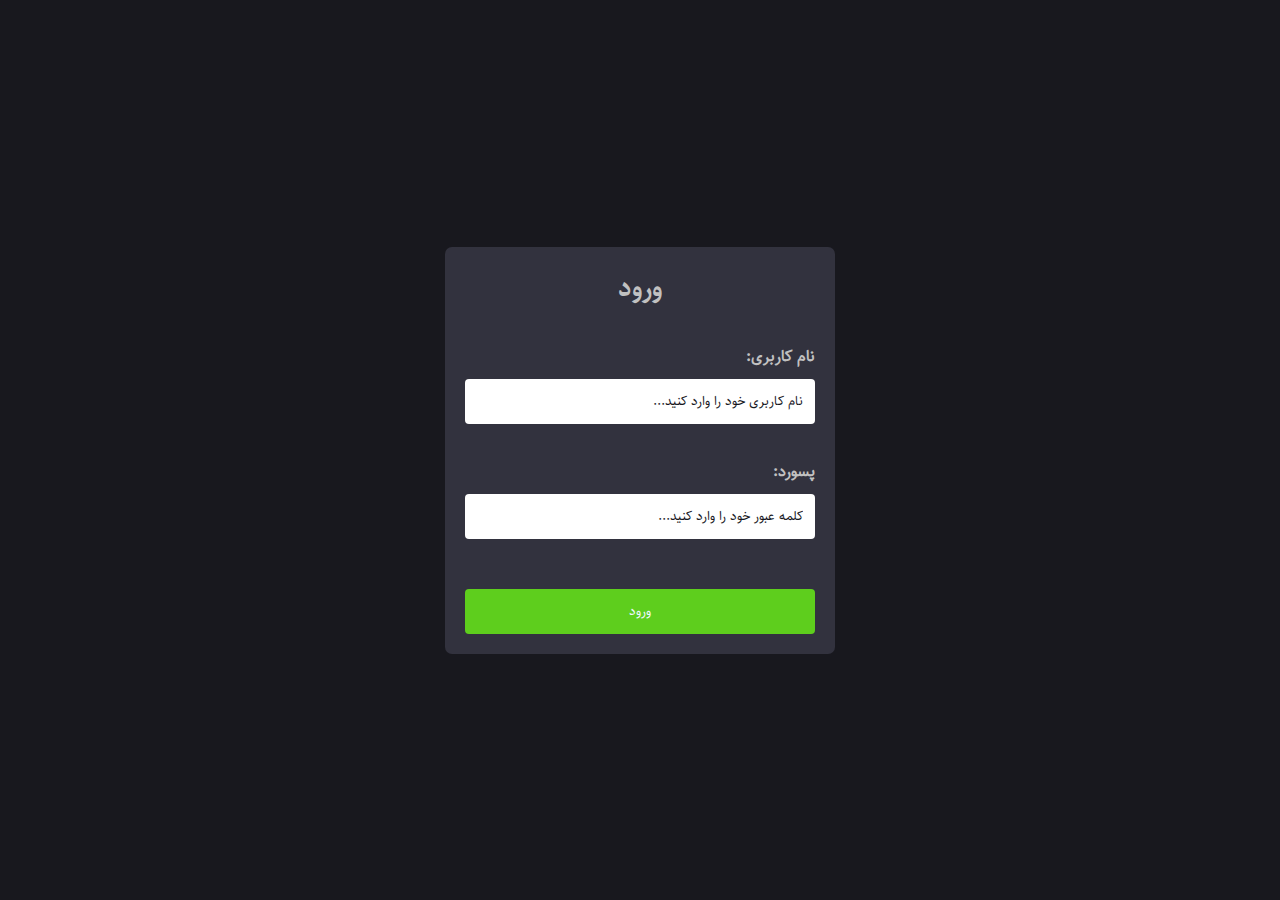
<file: login.html>
<!DOCTYPE html>
<html lang="en">
  <head>
    <meta charset="UTF-8" />
    <meta name="viewport" content="width=device-width, initial-scale=1.0" />
    <link rel="stylesheet" href="style/login.css" />
    <title>login</title>
  </head>
  <body>
    <div class="loginContainer">
      <h3>ورود</h3>
      <form class="form" action="panel.htm">
        <label for="username">نام کاربری:</label>
        <input
          type="text"
          id="username"
          required
          placeholder="نام کاربری خود را وارد کنید..."
        />
        <label for="password"> پسورد:</label>
        <input
          type="password"
          id="password"
          required
          placeholder="کلمه عبور خود را وارد کنید..."
        />
        <input type="submit" value="ورود" onclick="login()" class="submit" />
      </form>
    </div>
  </body>
  <script src="js/app.js"></script>
</html>
</file>
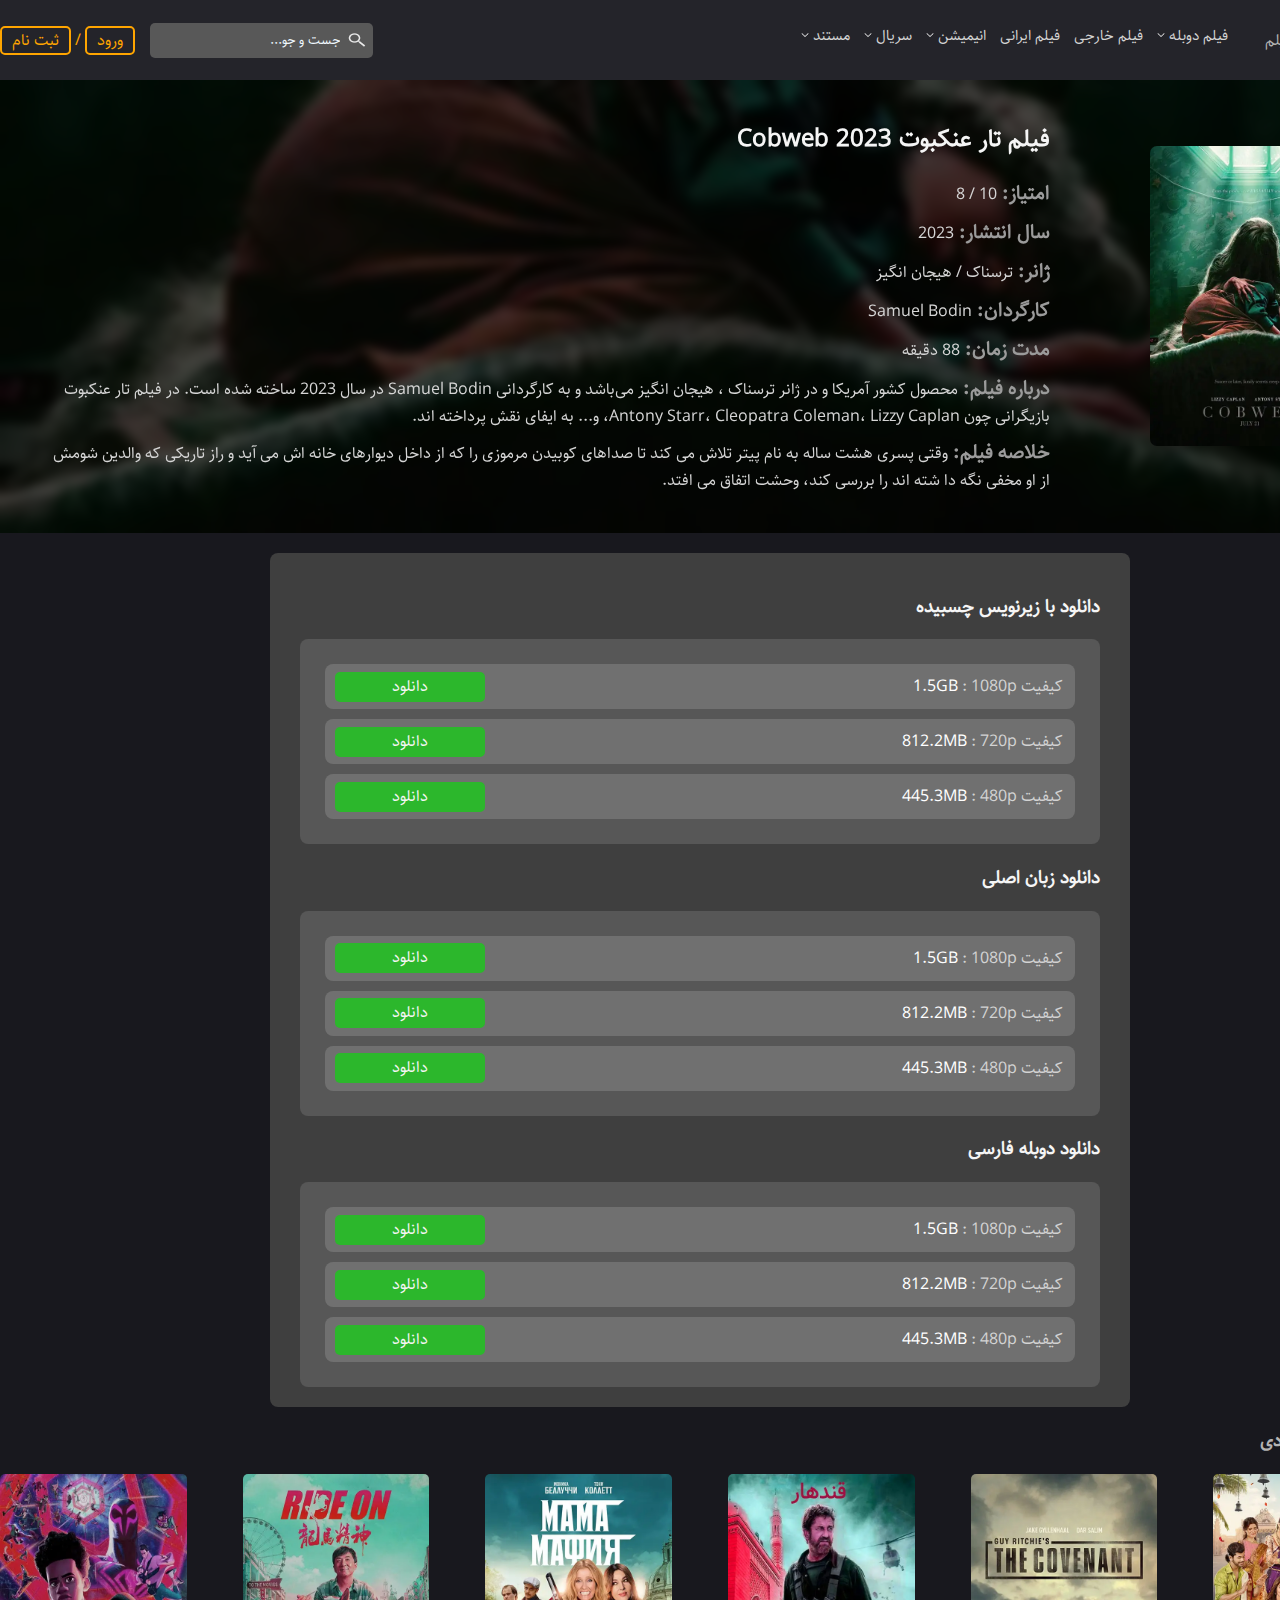
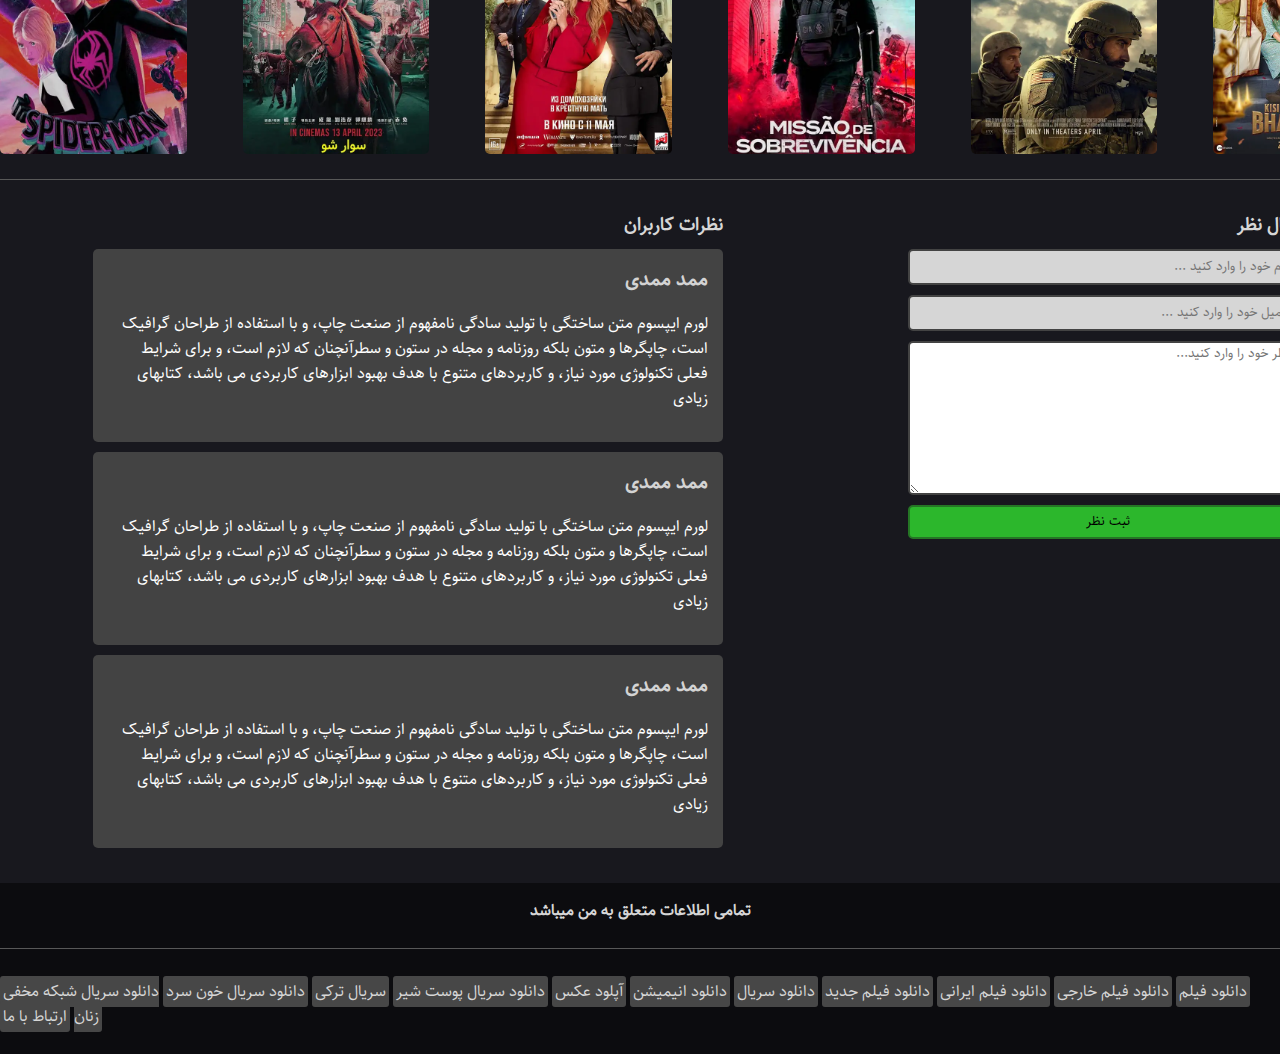
<file: movieDetails.htm>
<!DOCTYPE html>
<html lang="en">
  <head>
    <meta charset="UTF-8" />
    <meta name="viewport" content="width=device-width, initial-scale=1.0" />
    <link rel="stylesheet" href="style/movieDetails.css" />
    <link rel="stylesheet" href="style/main.css" />
    <title>movie Details</title>
  </head>
  <body>
    <div class="header">
      <div class="navbar">
        <div class="rightnav">
          <div class="logo">
            <img src="assets/img/logo.jpg" alt="logo" />
            <span>ساقی فیلم</span>
          </div>
          <div class="menu">
            <ul class="mainMenu">
              <li class="menuItems">
                <div class="menuTitle">
                  <span>فیلم دوبله</span>
                  <img src="assets/openMenu.png" alt="openMenu" />
                </div>
                <ul>
                  <li>اکشن</li>
                  <li>بیوگرافی</li>
                  <li>تاریخی</li>
                  <li>ترسناک</li>
                  <li>جنایی</li>
                  <li>جنگی</li>
                  <li>خانوداگی</li>
                  <li>درام</li>
                  <li>رازآلود</li>
                  <li>رزمی</li>
                  <li>فانتزی</li>
                  <li>فانتزی</li>
                  <li>کلاسیک</li>
                  <li>کمدی</li>
                  <li>ماجرایی</li>
                  <li>موزیکال</li>
                  <li>هندی</li>
                </ul>
              </li>
              <li class="menuItems">
                <div class="menuTitle">فیلم خارجی</div>
              </li>
              <li class="menuItems">
                <div class="menuTitle">فیلم ایرانی</div>
              </li>
              <li class="menuItems">
                <div class="menuTitle">
                  <span>انیمیشن</span>
                  <img src="assets/openMenu.png" alt="openMenu" />
                </div>
                <ul>
                  <li>انیمیشن دوبله فارسی</li>
                  <li>زبان اصلی</li>
                  <li>انیمیشن سریالی</li>
                  <li>قدیمی دوبله</li>
                </ul>
              </li>
              <li class="menuItems">
                <div class="menuTitle">
                  <span>سریال</span>
                  <img src="assets/openMenu.png" alt="openMenu" />
                </div>
                <ul>
                  <li>سریال ایرانی</li>
                  <li>سریال ترکی</li>
                  <li>سریال خارجی</li>
                  <li>سریال دوبله</li>
                </ul>
              </li>
              <li class="menuItems">
                <div class="menuTitle">
                  <span>مستند</span>
                  <img src="assets/openMenu.png" alt="openMenu" />
                </div>
                <ul>
                  <li>مستند دوبله فارسی</li>
                  <li>زبان اصلی</li>
                  <li>ورزشی</li>
                </ul>
              </li>
            </ul>
          </div>
        </div>
        <div class="leftnav">
          <div class="search">
            <input type="text" placeholder="جست و جو..." />
            <button>
              <img src="assets/search.png" alt="" />
            </button>
          </div>
          <div class="user">
            <a href="login.html">ورود</a>
            /
            <a href="signup.html">ثبت نام</a>
          </div>
        </div>
      </div>
    </div>
    <div class="container">
      <div class="movieContainer">
        <div class="backGroundFilter">
          <img src="assets/img/cover.webp" alt="" />
        </div>
        <div class="moviesDetails">
          <div class="movieCover">
            <img src="assets/img/cover.webp" alt="" />
          </div>
          <div class="movieDetails">
            <div class="titleContainer">
              <h2 class="title">فیلم تار عنکبوت Cobweb 2023</h2>
            </div>
            <div class="details">
              <span class="detailTitle">امتیاز: </span>
              <span class="detail"> 10 / 8 </span>
            </div>
            <div class="details">
              <span class="detailTitle">سال انتشار: </span>
              <span class="detail"> 2023 </span>
            </div>
            <div class="details">
              <span class="detailTitle">ژانر: </span>
              <span class="detail"> ترسناک / هیجان انگیز </span>
            </div>
            <div class="details">
              <span class="detailTitle">کارگردان: </span>
              <span class="detail">Samuel Bodin</span>
            </div>
            <div class="details">
              <span class="detailTitle">مدت زمان: </span>
              <span class="detail">88 دقیقه</span>
            </div>
            <div class="details">
              <span class="detailTitle">درباره فیلم: </span>
              <span class="detail">
                محصول کشور آمریکا و در ژانر ترسناک ، هیجان انگیز می‌باشد و به
                کارگردانی Samuel Bodin در سال 2023 ساخته شده است. در فیلم تار
                عنکبوت بازیگرانی چون Antony Starr، Cleopatra Coleman، Lizzy
                Caplan، و... به ایفای نقش پرداخته اند.
              </span>
            </div>
            <div class="details">
              <span class="detailTitle">خلاصه فیلم: </span>
              <span class="detail">
                وقتی پسری هشت ساله به نام پیتر تلاش می کند تا صداهای کوبیدن
                مرموزی را که از داخل دیوارهای خانه اش می آید و راز تاریکی که
                والدین شومش از او مخفی نگه دا شته اند را بررسی کند، وحشت اتفاق
                می افتد.
              </span>
            </div>
          </div>
        </div>
      </div>
      <div class="download">
        <div class="downloadSection">
          <h3>دانلود با زیرنویس چسبیده</h3>
          <div class="qualityContainer">
            <div class="qualitySection">
              <span class="quality">کیفیت 1080p : </span>
              <span class="Size quality"> 1.5GB </span>
              <a href="#" class="btnDownload">دانلود</a>
            </div>
            <div class="qualitySection">
              <span class="quality"> کیفیت 720p : </span>
              <span class="Size quality"> 812.2MB </span>
              <a href="#" class="btnDownload">دانلود</a>
            </div>
            <div class="qualitySection">
              <span class="quality">کیفیت 480p :</span>
              <span class="Size quality"> 445.3MB </span>
              <a href="#" class="btnDownload">دانلود</a>
            </div>
          </div>
        </div>
        <div class="downloadSection">
          <h3>دانلود زبان اصلی</h3>
          <div class="qualityContainer">
            <div class="qualitySection">
              <span class="quality">کیفیت 1080p : </span>
              <span class="Size quality"> 1.5GB </span>
              <a href="#" class="btnDownload">دانلود</a>
            </div>
            <div class="qualitySection">
              <span class="quality"> کیفیت 720p : </span>
              <span class="Size quality"> 812.2MB </span>
              <a href="#" class="btnDownload">دانلود</a>
            </div>
            <div class="qualitySection">
              <span class="quality">کیفیت 480p :</span>
              <span class="Size quality"> 445.3MB </span>
              <a href="#" class="btnDownload">دانلود</a>
            </div>
          </div>
        </div>
        <div class="downloadSection">
          <h3>دانلود دوبله فارسی</h3>
          <div class="qualityContainer">
            <div class="qualitySection">
              <span class="quality">کیفیت 1080p : </span>
              <span class="Size quality"> 1.5GB </span>
              <a href="#" class="btnDownload">دانلود</a>
            </div>
            <div class="qualitySection">
              <span class="quality"> کیفیت 720p : </span>
              <span class="Size quality"> 812.2MB </span>
              <a href="#" class="btnDownload">دانلود</a>
            </div>
            <div class="qualitySection">
              <span class="quality">کیفیت 480p :</span>
              <span class="Size quality"> 445.3MB </span>
              <a href="#" class="btnDownload">دانلود</a>
            </div>
          </div>
        </div>
      </div>
      <div class="trendContainer">
        <div class="trendTitle">
          <h3>فیلم های پیشنهادی</h3>
        </div>
        <div class="trendItems">
          <div class="trendItem">
            <div class="trendImg">
              <img src="assets/img/1.webp" alt="1" />
            </div>
            <div class="trendItemTitle">
              <span>کیسی کا بای کیسی کی جان</span>
            </div>
          </div>
          <div class="trendItem">
            <div class="trendImg">
              <img src="assets/img/2.webp" alt="1" />
            </div>
            <div class="trendItemTitle">
              <span>پیمان</span>
            </div>
          </div>
          <div class="trendItem">
            <div class="trendImg">
              <img src="assets/img/3.webp" alt="1" />
            </div>
            <div class="trendItemTitle">
              <span>قندهار</span>
            </div>
          </div>
          <div class="trendItem">
            <div class="trendImg">
              <img src="assets/img/4.webp" alt="1" />
            </div>
            <div class="trendItemTitle">
              <span>مادر مافیا</span>
            </div>
          </div>
          <div class="trendItem">
            <div class="trendImg">
              <img src="assets/img/5.webp" alt="1" />
            </div>
            <div class="trendItemTitle">
              <span>سوار شو</span>
            </div>
          </div>
          <div class="trendItem">
            <div class="trendImg">
              <img src="assets/img/6.webp" alt="1" />
            </div>
            <div class="trendItemTitle">
              <span>مرد عنگبوتی - آنسوی دنیای عنکبوتی</span>
            </div>
          </div>
        </div>
      </div>
      <hr />
      <div class="commentContainer">
        <div class="comments">
          <div class="titleComment">
            <h3>نظرات کاربران</h3>
          </div>
          <div class="commentSection">
            <span class="commentName">ممد ممدی</span>
            <p class="commnetText">
              لورم ایپسوم متن ساختگی با تولید سادگی نامفهوم از صنعت چاپ، و با
              استفاده از طراحان گرافیک است، چاپگرها و متون بلکه روزنامه و مجله
              در ستون و سطرآنچنان که لازم است، و برای شرایط فعلی تکنولوژی مورد
              نیاز، و کاربردهای متنوع با هدف بهبود ابزارهای کاربردی می باشد،
              کتابهای زیادی
            </p>
          </div>
          <div class="commentSection">
            <span class="commentName">ممد ممدی</span>
            <p class="commnetText">
              لورم ایپسوم متن ساختگی با تولید سادگی نامفهوم از صنعت چاپ، و با
              استفاده از طراحان گرافیک است، چاپگرها و متون بلکه روزنامه و مجله
              در ستون و سطرآنچنان که لازم است، و برای شرایط فعلی تکنولوژی مورد
              نیاز، و کاربردهای متنوع با هدف بهبود ابزارهای کاربردی می باشد،
              کتابهای زیادی
            </p>
          </div>
          <div class="commentSection">
            <span class="commentName">ممد ممدی</span>
            <p class="commnetText">
              لورم ایپسوم متن ساختگی با تولید سادگی نامفهوم از صنعت چاپ، و با
              استفاده از طراحان گرافیک است، چاپگرها و متون بلکه روزنامه و مجله
              در ستون و سطرآنچنان که لازم است، و برای شرایط فعلی تکنولوژی مورد
              نیاز، و کاربردهای متنوع با هدف بهبود ابزارهای کاربردی می باشد،
              کتابهای زیادی
            </p>
          </div>
        </div>
        <div class="sendComment">
          <div class="titleComment">
            <h3>ارسال نظر</h3>
          </div>
          <form action="" class="form">
            <input
              class="commentInput"
              type="text"
              placeholder="نام خود را وارد کنید ..."
            />
            <input
              class="commentInput"
              type="email"
              placeholder="ایمیل خود را وارد کنید ..."
            />
            <textarea
              class="commentText"
              placeholder="نظر خود را وارد کنید..."
              cols="30"
              rows="10"
            ></textarea>
            <input class="submitComment" type="submit" value="ثبت نظر" />
          </form>
        </div>
      </div>
    </div>
    <div class="footer">
      <div class="copyRight">تمامی اطلاعات متعلق به من میباشد</div>
      <hr />
      <div class="tagItems">
        <span class="footerTag">دانلود فیلم</span>
        <span class="footerTag">دانلود فیلم خارجی</span>
        <span class="footerTag">دانلود فیلم ایرانی</span>
        <span class="footerTag">دانلود فیلم جدید</span>
        <span class="footerTag">دانلود سریال</span>
        <span class="footerTag">دانلود انیمیشن</span>
        <span class="footerTag">آپلود عکس</span>
        <span class="footerTag">دانلود سریال پوست شیر</span>
        <span class="footerTag">سریال ترکی</span>
        <span class="footerTag">دانلود سریال خون سرد</span>
        <span class="footerTag">دانلود سریال شبکه مخفی زنان</span>
        <span class="footerTag">ارتباط با ما</span>
      </div>
    </div>
  </body>
</html>
</file>
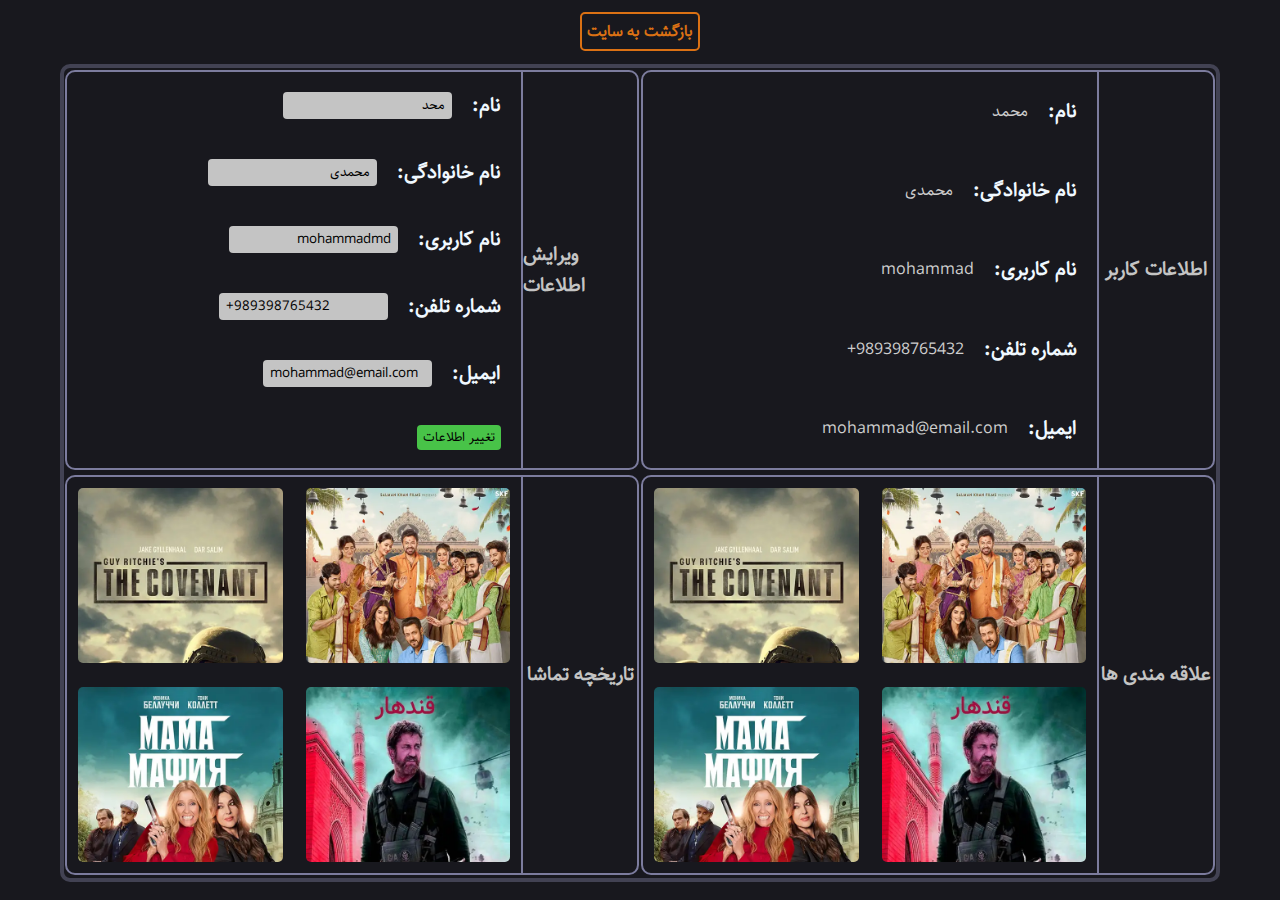
<file: panel.htm>
<!DOCTYPE html>
<html lang="en">
  <head>
    <meta charset="UTF-8" />
    <meta name="viewport" content="width=device-width, initial-scale=1.0" />
    <link rel="stylesheet" href="style/panel.css" />
    <title>panel</title>
  </head>
  <body>
    <div class="home">
      <a class="homeLink" href="index.htm">بازگشت به سایت</a>
    </div>
    <div class="container">
      <div class="panelItems">
        <div class="panelTitle">
          <span> اطلاعات کاربر </span>
        </div>
        <div class="profContainer">
          <div class="profile">
            <span class="profTitle">نام:</span>
            <span class="profileDetail">محمد</span>
          </div>
          <div class="profile">
            <span class="profTitle">نام خانوادگی:</span>
            <span class="profileDetail">محمدی</span>
          </div>
          <div class="profile">
            <span class="profTitle">نام کاربری:</span>
            <span class="profileDetail">mohammad</span>
          </div>
          <div class="profile">
            <span class="profTitle">شماره تلفن:</span>
            <span class="profileDetail number">+989398765432</span>
          </div>
          <div class="profile">
            <span class="profTitle">ایمیل:</span>
            <span class="profileDetail">mohammad@email.com</span>
          </div>
        </div>
      </div>
      <div class="panelItems">
        <div class="panelTitle">
          <span> ویرایش اطلاعات </span>
        </div>
        <div class="profContainer">
          <div class="profile">
            <span class="profTitle">نام:</span>
            <input class="inputDetails" type="text" value="محد" />
          </div>
          <div class="profile">
            <span class="profTitle">نام خانوادگی:</span>
            <input class="inputDetails" type="text" value="محمدی" />
          </div>
          <div class="profile">
            <span class="profTitle">نام کاربری:</span>
            <input class="inputDetails" type="text" value="mohammadmd" />
          </div>
          <div class="profile">
            <span class="profTitle">شماره تلفن:</span>
            <input
              class="inputDetails number"
              type="text"
              value="+989398765432"
            />
          </div>
          <div class="profile">
            <span class="profTitle">ایمیل:</span>
            <input
              class="inputDetails number"
              type="email"
              value="mohammad@email.com"
            />
          </div>
          <div class="profile">
            <input class="submitDetails" type="submit" value="تغییر اطلاعات" />
          </div>
        </div>
      </div>
      <div class="panelItems">
        <div class="panelTitle">
          <span> علاقه مندی ها</span>
        </div>
        <div class="trendContainer">
          <div class="trendItems">
            <div class="trendItem">
              <div class="trendImg">
                <img src="assets/img/1.webp" alt="1" />
              </div>
              <div class="trendItemTitle">
                <span>کیسی کا بای کیسی کی جان</span>
              </div>
            </div>
            <div class="trendItem">
              <div class="trendImg">
                <img src="assets/img/2.webp" alt="1" />
              </div>
              <div class="trendItemTitle">
                <span>پیمان</span>
              </div>
            </div>
            <div class="trendItem">
              <div class="trendImg">
                <img src="assets/img/3.webp" alt="1" />
              </div>
              <div class="trendItemTitle">
                <span>قندهار</span>
              </div>
            </div>
            <div class="trendItem">
              <div class="trendImg">
                <img src="assets/img/4.webp" alt="1" />
              </div>
              <div class="trendItemTitle">
                <span>مادر مافیا</span>
              </div>
            </div>
          </div>
        </div>
      </div>
      <div class="panelItems">
        <div class="panelTitle">
          <span> تاریخچه تماشا</span>
        </div>
        <div class="trendContainer">
          <div class="trendItems">
            <div class="trendItem">
              <div class="trendImg">
                <img src="assets/img/1.webp" alt="1" />
              </div>
              <div class="trendItemTitle">
                <span>کیسی کا بای کیسی کی جان</span>
              </div>
            </div>
            <div class="trendItem">
              <div class="trendImg">
                <img src="assets/img/2.webp" alt="1" />
              </div>
              <div class="trendItemTitle">
                <span>پیمان</span>
              </div>
            </div>
            <div class="trendItem">
              <div class="trendImg">
                <img src="assets/img/3.webp" alt="1" />
              </div>
              <div class="trendItemTitle">
                <span>قندهار</span>
              </div>
            </div>
            <div class="trendItem">
              <div class="trendImg">
                <img src="assets/img/4.webp" alt="1" />
              </div>
              <div class="trendItemTitle">
                <span>مادر مافیا</span>
              </div>
            </div>
          </div>
        </div>
      </div>
    </div>
  </body>
</html>
</file>
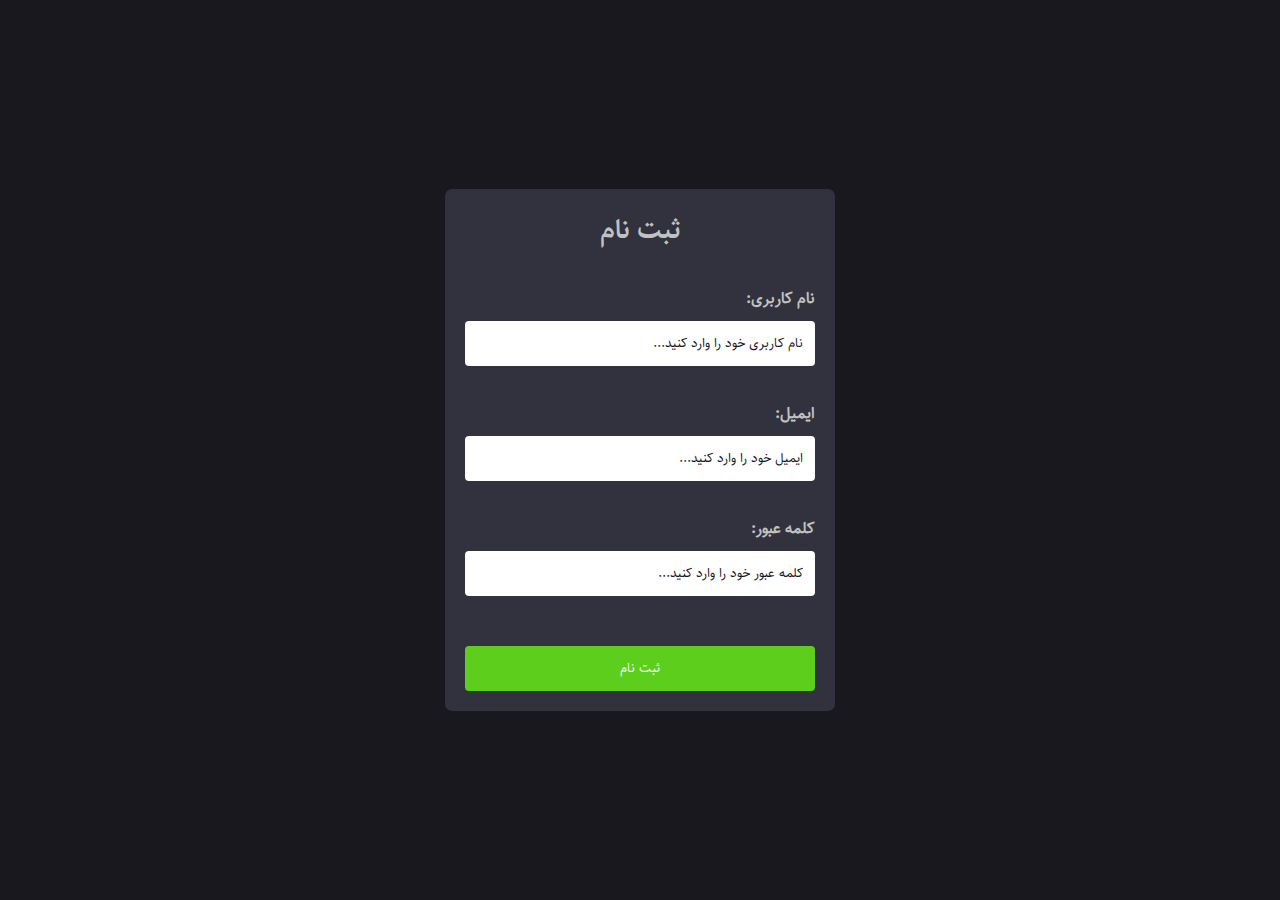
<file: signup.html>
<!DOCTYPE html>
<html lang="en">
  <head>
    <meta charset="UTF-8" />
    <meta name="viewport" content="width=device-width, initial-scale=1.0" />
    <link rel="stylesheet" href="style/login.css" />
    <title>login</title>
  </head>
  <body>
    <div class="loginContainer">
      <h3>ثبت نام</h3>
      <form class="form" action="panel.htm">
        <label for="username">نام کاربری:</label>
        <input
          type="text"
          id="username"
          required
          placeholder="نام کاربری خود را وارد کنید..."
        />
        <label for="email">ایمیل:</label>
        <input
          type="email"
          id="email"
          required
          placeholder="ایمیل خود را وارد کنید..."
        />
        <label for="password">کلمه عبور:</label>
        <input
          type="password"
          id="password"
          required
          placeholder="کلمه عبور خود را وارد کنید..."
        />
        <input type="submit" value="ثبت نام" onclick="login()" class="submit" />
      </form>
    </div>
  </body>
  <script src="js/app.js"></script>
</html>
</file>
<file: style/main.css>
@font-face {
    font-family: sahel;
    src: url(../assets/fonts/Sahel.eot);
    src: url(../assets/fonts/Sahel.ttf) format("ttf");
    src: url(../assets/fonts/Sahel.woff) format("woff");
    font-weight: normal;
}

body {
    font-family: sahel;
    margin: 0;
    padding: 0;
    width: 100%;
    background-color: #18181e;
}

ul {
    list-style: none;
}

hr {
    width: 100%;
    margin: 25px 0 30px;
    border: none;
    border-top: 0.5px solid #585858;
}

.container {
    width: 1400px;
    margin: auto;
}

.header {
    height: 80px;
    background-color: #24242a;
    width: 100%;
}

.navbar {
    margin: auto;
    width: 1400px;
    display: flex;
    justify-content: space-between;
    flex-direction: row-reverse;
    align-items: center;
    height: 100%;
}

.navbar>.rightnav {
    display: flex;
    flex-direction: row-reverse;
    align-items: center;
}

.navbar>.rightnav>.logo {
    margin: 10px 15px;
    color: #b3b3b3;
    width: 120px;
    height: 80px;
    display: flex;
    align-items: center;
    flex-direction: row-reverse;
    justify-content: space-between;
}
h1 {
    display: block;
    font-size: 1em;
    margin-block-start: 0.67em;
    margin-block-end: 0.67em;
    margin-inline-start: 0px;
    margin-inline-end: 0px;
    font-weight: bold;
}

.navbar>.rightnav>.logo img {
    width: 45px;
    height: 45px;
    border-radius: 3px;
}

.navbar>.rightnav>.menu {
    margin: 10px 15px;
    color: rgb(212, 212, 212);
    font-size: 15px;
    direction: rtl;
}

.navbar>.rightnav .mainMenu {
    display: flex;
    margin: 0;
    padding: 0;
}

.navbar>.rightnav .menuTitle {
    display: flex;
    align-items: center;
    margin: 0;
    padding: 0;
    cursor: pointer;
    padding-bottom: 10px;
}

.navbar .menuTitle>img {
    width: 8px;
    height: 8px;
    margin: 0 4px 0 0;
}

.navbar .menuItems {
    position: relative;
}

.navbar .menuItems>ul {
    padding: 0;
    margin: 0;
    position: absolute;
    width: 200px;
    direction: rtl;
    right: 0;
    top: 100%;
    background-color: #23232cb7;
    backdrop-filter: blur(5px);
    -webkit-backdrop-filter: blur(5px);
    height: 0;
    overflow: hidden;
    z-index: 100;
}

.navbar .menuItems:hover>ul {
    height: auto;
}

.navbar .menuItems>ul>li {
    padding: 7px;
    cursor: pointer;

}

.navbar .menuItems>ul>li:hover {
    background-color: #3b3b4f84;
}

.navbar .mainMenu>li {
    text-decoration: none;
    padding: 0 7px;
}

.navbar>.leftnav {
    display: flex;
    flex-direction: row-reverse;
    align-items: center;
}

.navbar>.leftnav>.search {
    direction: rtl;
    height: 35px;
    width: 250px;
    margin: 0 15px;
    display: flex;
    flex-direction: row-reverse;
}

.navbar>.leftnav input {
    width: 180px;
    height: 100%;
    display: block;
    border-radius: 5px 0 0 5px;
    padding: 0 0 0 10px;
    border: none;
    background-color: #585858;
    color: aliceblue;
    font-family: sahel;
}

.navbar>.leftnav input::placeholder {
    color: aliceblue;
}

.navbar>.leftnav input:focus {
    outline: none;
}

.navbar .search>button {
    width: 33px;
    display: block;
    height: 100%;
    border-radius: 0 5px 5px 0;
    border: none;
    background-color: #585858;
    cursor: pointer;
}

.navbar button>img {
    width: 20px;
    display: block;
    height: 50%;
    border-radius: 3px 0 0 3px;
    border: none;
}

.navbar>.leftnav>.user {
    height: 100%;
    color: orange;

}

.navbar .user>a {
    text-decoration: none;
    height: 35px;
    border-radius: 5px;
    border: 2px solid orange;
    background-color: transparent;
    color: orange;
    font-family: sahel;
    padding: 0 10px;
}

.container .filter {
    margin-top: 25px;
    width: 100%;
    height: 80px;
    display: flex;
    justify-content: space-around;
    flex-direction: row-reverse;
    align-items: center;
    background-color: #24242a;
    border-radius: 7px;
}

.container .filter .filterItems {
    background-color: #2d2d32;
    border-radius: 5px;
    height: 40px;
    width: 10%;
    position: relative;
    cursor: pointer;
}

.container .filterItems .fltItmTitle {
    display: flex;
    flex-direction: row-reverse;
    align-items: center;
    justify-content: space-around;
    width: 100%;
    height: 100%;
}

.container .filterItems span {
    color: whitesmoke;
}

.container .filterItems img {
    width: 10px;
    height: 10px;
}

.container .filterItems ul {
    position: absolute;
    width: 200px;
    top: 100%;
    right: 0;
    padding: 0;
    margin: 0;
    background-color: #23232cb7;
    backdrop-filter: blur(5px);
    -webkit-backdrop-filter: blur(5px);
    color: aliceblue;
    height: 0;
    overflow: hidden;
    z-index: 100;
}

.container .filterItems:hover ul {
    height: auto;
}

.container .filterItems ul li {
    padding: 7px;
    display: flex;
    align-items: center;
    flex-direction: row-reverse;
}

.container .filterItems ul li label {
    cursor: pointer;
}

.container .filterItems ul li:hover {
    background-color: #3b3b4f84;
}

.container .filter .filterSearch {
    width: 10%;
    height: 40px;
    background-color: rgb(0, 166, 0);
    border-radius: 5px;
    display: flex;
    justify-content: center;
    align-items: center;
}

.container .filter .filterSearch:hover {
    background-color: green;
}

.container .filterSearch button {
    font-family: sahel;
    border: 0;
    background-color: transparent;
    font-size: 16px;
    font-weight: bold;
    cursor: pointer;
}

.trendContainer {
    width: 100%;
    direction: rtl;
}

.trendContainer>.trendTitle {
    color: #b3b3b3;
}

.trendContainer>.trendItems {
    display: flex;
    justify-content: space-between;
}

.trendContainer>.trendItems>.trendItem {
    border-radius: 5px;
    position: relative;
    height: 280px;
    overflow: hidden;
}

.trendContainer>.trendItems .trendImg {
    display: block;
    width: 100%;
    height: 100%;
}

.trendContainer>.trendItems .trendImg img {
    display: block;
    width: 100%;
    height: 100%;
}

.trendContainer>.trendItems .trendItemTitle {
    display: flex;
    width: 100%;
    height: 100%;
    justify-content: center;
    align-items: center;
    position: absolute;
    top: 0;
    right: 0;
    font-weight: bold;
    font-size: 19px;
    text-align: center;
    opacity: 0;
    visibility: hidden;
    transition: all 500ms;
}

.trendContainer .trendItem:hover .trendItemTitle {
    display: flex;
    width: 100%;
    height: 100%;
    background: rgb(255, 255, 255);
    background: linear-gradient(180deg, rgba(255, 255, 255, 0) 0%, rgba(0, 0, 0, 0.3) 21%, rgba(0, 0, 0, 0.5) 39%, rgba(0, 0, 0, 0.8) 61%, rgba(0, 0, 0, 1) 100%);
    color: #b3b3b3;
    font-weight: bold;
    opacity: 1;
    visibility: visible;
}

.container>.main {
    display: flex;
    justify-content: space-between;
    flex-direction: row-reverse;
}

.container>.main>.content {
    width: 75%;
}

.container>.main>.sideBar {
    width: 23%;
}

.main>.sideBar .sugestion {
    background-color: #2d2d32;
    border-radius: 5px;
    padding: 5px 10px;
}

.main>.sideBar .sugestionItem {
    width: 100%;
    position: relative;
    height: 90px;
    padding: 5px 0 0;
    margin-bottom: 5px;
}

.main>.sideBar .sugestionItem>img {
    width: 100%;
    height: 100%;
    border-radius: 4px;
}

.main>.sideBar .sugestionItem>span {
    width: 100%;
    border-radius: 0 0 4px 4px;
    text-align: center;
    padding: 5px 0;
    position: absolute;
    bottom: 0;
    right: 0;
    background-color: #1f1f1fb0;
    color: #d6d6d6;
    font-weight: bold;
}

.main .sideBar .telegram {
    margin-top: 15px;
    width: 100%;
    height: 65px;
    background-color: #0e5ad4;
    border-radius: 5px;
    line-height: 65px;
    text-align: center;
    font-weight: bold;
    font-size: 18px;
    display: flex;
    align-items: center;
    flex-direction: row-reverse;
    justify-content: space-between;
    color: #d6d6d6;
}

.main .sideBar .telegram div {
    display: flex;
    align-items: center;
    flex-direction: row-reverse;
}

.main .sideBar .telegram img {
    margin: 0 10px;
}

.main .sideBar .instagram {
    margin-top: 15px;
    width: 100%;
    height: 65px;
    background-color: #ff7645;
    border-radius: 5px;
    line-height: 65px;
    text-align: center;
    font-weight: bold;
    font-size: 18px;
    display: flex;
    align-items: center;
    flex-direction: row-reverse;
    justify-content: space-between;
    color: #d6d6d6;
}

.main .sideBar .instagram div {
    display: flex;
    align-items: center;
    flex-direction: row-reverse;
}

.main .sideBar .instagram img {
    margin: 0 10px;
}

.main .sideBar .arrowleft {
    width: 20px;
    height: 20px;
    padding: 3px;
    background-color: #ffffff77;
    border-radius: 100%;
}

.main .content .cardContainer {
    background-color: #2d2d32;
    border-radius: 5px;
    padding: 15px 15px;
    direction: rtl;
    color: white;
    display: flex;
    margin-bottom: 15px;
}

.main .content .cardContainer .cardImage {
    width: 200px;
    height: 300px;
    border-radius: 5px;
}

.main .cardImage img {
    width: 100%;
    height: 100%;
    border-radius: 5px;
}

.main .content .cardContainer .cardImage {
    width: 200px;
    height: 300px;
    border-radius: 5px;
    margin-left: 15px;
}

.main .cardDetails {
    display: flex;
    justify-content: space-between;
    flex-direction: column;
    width: 80%;
}

.main .cardDetails .cardHeader {
    display: flex;
    justify-content: space-between;
}

.main .cardDetails .cardScore {
    display: flex;
    align-items: center;
    justify-content: space-between;
    line-height: 30px;
    width: 110px;
    height: 30px;
}

.main .cardDetails .cardScore img {
    width: 40px;
}

.main .cardDetails .scoreNumb {
    margin-top: 5px;
}

.main .cardDetails .score {
    color: rgb(255, 200, 0);
    font-weight: bold;
}

.main .cardDetails .cardTitle {
    color: #d6d6d6;
    font-weight: bold;
    font-size: 20px;
}

.main .mainCard .cardSection {
    display: flex;
    align-items: center;
}

.main .mainCard .cardIcon {
    display: flex;
    width: 15px;
    justify-content: center;
    align-items: center;
    margin-left: 8px;
}

.main .mainCard .cardIcon img {
    width: 100%;
}

.main .mainCard .cardDetailTitle {
    color: #b3b3b3;
    margin-left: 10px;
}

.main .mainCard .cardDetailName {
    font-size: 13px;
    font-weight: lighter;
}

.main .cardDetails .cardDescrib {
    background-color: #474747;
    padding: 6px 7px;
    border-radius: 7px;
    font-size: 16px;
    font-weight: lighter;
    color: #eee;
}

.main .cardDetails .cardFooter {
    display: flex;
    justify-content: space-between;
    align-items: center;
}

.main .cardFooter .cardTag {
    margin-left: 7px;
    background-color: #474747;
    font-size: 13px;
    padding: 4px 7px;
    border-radius: 5px;
}

.main .cardFooter .cardDownload {
    padding: 10px 18px;
    background-color: #820abe;
    border-radius: 5px;
    font-size: 13px;
}

.main .newConatiner {
    width: 100%;
    direction: rtl;
    background-color: #2d2d32;
    padding: 15px 0 20px;
    border-radius: 5px;
    position: relative;
}

.main .newConatiner h3 {
    color: #d6d6d6;
    margin: 0 20px 15px 0;
}

.main .newConatiner .news {
    display: flex;
}

.main .newConatiner .newsPic {
    position: relative;
    height: 210px;
    margin: 0 20px;
}

.main .newConatiner .newsPic img {
    width: 100%;
    height: 100%;
    border-radius: 5px;
}

.main .newConatiner .newsPic .newsPicDetails {
    position: absolute;
    right: 50%;
    transform: translateX(50%);
    bottom: 25px;
}

.main .newConatiner .newsTitle {
    color: #d6d6d6;
    font-weight: bold;
    display: block;
}

.main .newConatiner .newsAgo {
    color: #b3b3b3;
    font-size: 14px;
}

.main .newConatiner .newsText {
    display: flex;
    flex-direction: column;
    justify-content: space-around;
    align-items: start;
}

.main .newConatiner .moreNews {
    position: absolute;
    top: 20px;
    left: 20px;
    color: #9852a8;
    text-decoration: none;
}

.footer {
    margin-top: 25px;
    width: 100%;
    background-color: #0c0c0f;
    color: #d6d6d6;
    display: flex;
    flex-direction: column;
    align-items: center;
}

.footer .copyRight {
    margin-top: 15px;
    font-weight: bold;
}

.footer .tagItems {
    margin-bottom: 25px;
}

.footer .tagItems .footerTag {
    margin-bottom: 25px;
    background-color: #474747;
    border-radius: 3px;
    padding: 3px;
}
</file>
<file: style/slide.css>
@charset "UTF-8";
@import url("https://fonts.googleapis.com/css2?family=Asap:ital,wght@0,400;1,400");

.SlideContainer {
  margin-top: 15px;
  display: flex;
  flex-direction: column;
  width: 100%;
  height: 350px;
  background: #111;
}

@media (min-width: 1024px) {
  .SlideContainer {
    flex-direction: row;
  }
}

.item {
  position: relative;
  flex: calc(50% / 6) 1 1;
  background-size: cover;
  overflow: hidden;
  filter: saturate(90%);
  transition: 1s;
}

.item:before {
  content: "";
  position: absolute;
  inset: 0;
  background: linear-gradient(25deg, rgba(0, 0, 0, 0.9), rgba(0, 0, 0, 0));
}

.item:not(:last-child) {
  border-bottom: 1px solid #ccc;
  animation: borderPulse 5s infinite;
}

@media (min-width: 1024px) {
  .item:not(:last-child) {
    border-right: 1px solid #ccc;
    border-bottom: none;
  }
}

.item:hover {
  flex-basis: 40%;
  filter: saturate(120%);
}

@media (min-width: 1024px) {
  .item:hover {
    flex-basis: 75%;
  }
}

.item:hover .quote {
  opacity: 1;
  transform: translateX(0);
}

.item:nth-child(1) {
  background-image: url("https://cdn.wallpapersafari.com/41/38/ruKsD7.jpg");
  background-position: 72% 35%;
}

.item:nth-child(2) {
  background-image: url("https://r1.ilikewallpaper.net/pic/201911/tom-holland-as-peter-parker-spider-man-far-from-ho-83187-1125x2436_640.jpg");
  background-position: 60% 8%;
}

.item:nth-child(3) {
  background-image: url("https://staticg.sportskeeda.com/editor/2023/02/6afe6-16761887617899-1920.jpg");
  background-position: 52% 8%;
}

.item:nth-child(4) {
  background-image: url("https://img1.wallspic.com/attachments/originals/6/2/8/5/6/165826-thanos_the_mad-3840x2160.jpg");
  background-position: 45% 8%;
}

.item:nth-child(5) {
  background-image: url("https://w0.peakpx.com/wallpaper/437/844/HD-wallpaper-iron-man-3-iron-man-robert-downey-jr-tony-stark.jpg");
  background-position: 45% 25%;
}

.item:nth-child(6) {
  background-image: url("https://static1.cbrimages.com/wordpress/wp-content/uploads/2019/05/Tilda-Swinton-as-the-Ancient-One-in-Doctor-Strange.jpg");
  background-position: 65% 2%;
}

.quote {
  position: absolute;
  color: #fff;
  bottom: 35%;
  left: 5rem;
  width: calc(100% - 10rem);
  opacity: 0;
  transition: 1s;
  transform: translateX(50%);
}

@media (min-width: 512px) {
  .quote {
    left: 15%;
    bottom: 35%;
    width: 20vw;
  }
}

@media (min-width: 1024px) {
  .quote {
    left: 15%;
    bottom: 35%;
    width: 30vw;
  }
}

.quote p {
  position: relative;
  display: inline-block;
  margin-bottom: 1.7rem;
  font-size: 1.4rem;
  font-style: italic;
}

.quote p:before, .quote p:after {
  position: absolute;
  font-size: 5.5rem;
  opacity: 0.6;
}

.quote p:before {
  content: "“";
  top: 4rem;
  left: -2rem;
  transform: translate(-100%, -100%);
}

.quote p:after {
  content: "”";
  bottom: 2rem;
  right: -2rem;
  transform: translate(100%, 100%);
}

.quote span {
  position: absolute;
  bottom: -2rem;
  right: 0;
  text-align: right;
  font-size: 1.2rem;
  font-weight: bold;
  transform: translate(4rem, 100%);
}

.quote span:before {
  content: "—";
  margin-right: 0.7rem;
}

@keyframes borderPulse {
  0%, 100% {
    border-color: #cccccc;
  }

  25%, 75% {
    border-color: rgba(204, 204, 255, 0.9);
  }

  50% {
    border-color: rgba(204, 204, 255, 0.5);
  }
}
</file>
<file: style/login.css>
@font-face {
    font-family: sahel;
    src: url(../assets/fonts/Sahel.eot);
    src: url(../assets/fonts/Sahel.ttf) format("ttf");
    src: url(../assets/fonts/Sahel.woff) format("woff");
    font-weight: normal;
}

@font-face {
    font-family: sahelBlack;
    src: url(../assets/fonts/Sahel-Black.eot);
    src: url(../assets/fonts/Sahel-Black.ttf) format("ttf");
    src: url(../assets/fonts/Sahel-Bold.woff) format("woff");
    font-weight: normal;
}

hr {
    width: 100%;
    margin: 25px 0 30px;
    border: none;
    border-top: 0.5px solid #585858;
}

body {
    margin: 0;
    display: flex;
    justify-content: center;
    align-items: center;
    background-color: #18181e;
    height: 100vh;
    font-family: sahel;
}

.loginContainer {
    width: 350px;
    background-color: #32323e;
    border-radius: 7px;
    direction: rtl;
    padding: 20px;
}

.loginContainer h3 {
    margin: 0;
    font-weight: bold;
    color: #c1c1c1;
    font-family: sahelBlack;
    font-size: 1.7rem;
    text-align: center;
}

.loginContainer .form {
    display: flex;
    flex-direction: column;
}

.loginContainer .form label {
    margin-top: 35px;
    margin-bottom: 10px;
    color: #c1c1c1;
    font-weight: bold;
}

.loginContainer .form input {
    height: 45px;
    border: none;
    padding: 0 12px;
    border-radius: 4px;
    font-family: sahel;
}

.loginContainer .form input:focus {
    outline: 0;
    background-color: #d6d6d6;
}

.loginContainer .form input::placeholder {
    color: #18181e;
    font-family: sahel;
}

.loginContainer .form .submit {
    margin-top: 50px;
    width: 100%;
    text-align: center;
    text-decoration: none;
    color: aliceblue;
    background-color: #5ece1d;
    height: 45px;
    border-radius: 4px;
    cursor: pointer;
}
</file>
<file: style/movieDetails.css>
.movieContainer {
    width: 100%;
    display: flex;
    flex-direction: row-reverse;
    justify-content: space-around;
    align-items: center;
    position: relative;
}

.moviesDetails {
    width: 100%;
    display: flex;
    flex-direction: row-reverse;
    justify-content: space-around;
    align-items: center;
    position: relative;
    padding-top: 20px;
    padding-bottom: 40px;
    background-color: #000000b7;
    backdrop-filter: blur(5px);
    -webkit-backdrop-filter: blur(5px);
}

.movieContainer>.backGroundFilter {
    position: absolute;
    display: inline-block;
    width: 100%;
    height: 100%;
    top: 0;
    right: 0;
    overflow: hidden;
}

.movieContainer>.backGroundFilter>img {
    width: 100%;
    transform: translateY(-50%);
}

.moviesDetails>.movieCover {
    height: 300px;
    border-radius: 7px;
    overflow: hidden;
    z-index: 20;
}

.moviesDetails>.movieCover>img {
    width: 100%;
    height: 100%;
}

.moviesDetails>.movieDetails {
    direction: rtl;
    width: 1000px;
    z-index: 20;
}

.movieDetails>.titleContainer {
    color: whitesmoke;
}

.movieDetails>.details {
    color: #b3b3b3;
    margin-top: 8px;
}

.movieDetails .detailTitle {
    color: #9b9b9b;
    font-weight: bold;
    font-size: 20px;
}

.movieDetails .detail {
    color: #d5d5d5;
}

.download {
    display: flex;
    flex-direction: column;
    direction: rtl;
    width: 800px;
    background-color: #3f3f3f;
    margin: auto;
    margin-top: 20px;
    border-radius: 8px;
    padding: 20px 30px;
}

.downloadSection {
    display: flex;
    flex-direction: column;
}

.downloadSection h3 {
    color: whitesmoke;
}

.downloadSection .qualityContainer {
    background-color: #575757;
    padding: 25px;
    border-radius: 8px;
}

.downloadSection .qualitySection {
    position: relative;
    background-color: #707070;
    padding: 10px;
    border-radius: 8px;
    margin-bottom: 10px;
    direction: rtl;
    display: flex;
    align-items: center;
}

.downloadSection .qualitySection:last-child {
    margin-bottom: 0;
}

.downloadSection .quality {
    margin: 0 2px;
    color: #d3d3d3;
}

.downloadSection .Size {
    color: #ffffff;
}

.downloadSection .btnDownload {
    text-decoration: none;
    background-color: rgb(44, 183, 44);
    border-radius: 5px;
    height: 30px;
    line-height: 30px;
    width: 150px;
    text-align: center;
    color: whitesmoke;
    position: absolute;
    top: 50%;
    transform: translateY(-50%);
    left: 10px;
}

.commentContainer {
    display: flex;
    justify-content: space-around;
    width: 100%;
}

.commentContainer .comments {
    display: flex;
    flex-direction: column;
    direction: rtl;
    /* margin-top: 30px; */
}

.commentContainer h3 {
    margin: 0 0 10px;
    color: #d6d6d6;
}

.commentContainer .commentSection {
    width: 600px;
    max-height: 400px;
    overflow: auto;
    background-color: #434343;
    direction: rtl;
    padding: 15px;
    border-radius: 5px;
    margin-bottom: 10px;
}

.commentContainer .commentSection .commentName {
    font-size: 20px;
    font-weight: bold;
    color: #d3d3d3;
}

.commentContainer .commentSection .commnetText {
    color: #ffffff;
}

.commentContainer .sendComment {
    display: flex;
    flex-direction: column;
    direction: rtl;
}

.commentContainer .form {
    display: flex;
    flex-direction: column;
    width: 400px;
}

.commentContainer .form .commentInput {
    height: 30px;
    margin-bottom: 10px;
    direction: rtl;
    text-indent: 15px;
    font-family: sahel;
    background-color: #d6d6d6;
    border-radius: 5px;
    border: 2px solid #434343;
}

.commentContainer .form .commentInput:focus {
    outline: 0;
}


.commentContainer .form .commentText {
    padding: 0;
    border: 2px solid #434343;
    border-radius: 5px;
    max-width: 396px;
    min-width: 396px;
    max-height: 300px;
    min-height: 100px;
    height: 150px;
    margin-bottom: 10px;
    direction: rtl;
    text-indent: 15px;
    font-family: sahel;
}

.commentContainer .form .commentText:focus {
    outline: 0;
}

.commentContainer .form .submitComment {
    font-family: sahel;
    border-radius: 5px;
    border: 2px solid rgb(37, 118, 37);
    background-color: rgb(44, 183, 44);
    height: 34px;
    cursor: pointer;
}
</file>
<file: style/panel.css>
@font-face {
    font-family: sahel;
    src: url(../assets/fonts/Sahel.eot);
    src: url(../assets/fonts/Sahel.ttf) format("ttf");
    src: url(../assets/fonts/Sahel.woff) format("woff");
    font-weight: normal;
}

body {
    margin: 0;
    display: flex;
    justify-content: center;
    align-items: center;
    background-color: #18181e;
    height: 100vh;
    font-family: sahel;
    flex-direction: column;
}

.container {
    width: 90%;
    height: 90%;
    border-radius: 10px;
    border: 4px solid #424253;
    display: flex;
    justify-content: space-around;
    align-items: center;
    flex-wrap: wrap;
    flex-direction: row-reverse;
}

.container .panelItems {
    width: 49.5%;
    height: 49%;
    border-radius: 10px;
    border: 2px solid #7c7c9e;
    margin: 0;
}

.container .panelItems {
    width: 49.5%;
    height: 49%;
    border-radius: 10px;
    border: 2px solid #7c7c9e;
    margin: 0;
    display: flex;
    flex-direction: row-reverse;
}

.container .panelItems .profContainer {
    margin: 0 20px;
    display: flex;
    flex-direction: column;
    justify-content: space-around;
    height: 100%;
}

.container .panelItems .profile {
    display: flex;
    justify-content: start;
    direction: rtl;
    align-items: center;
}

.container .panelItems .profTitle {
    font-weight: bolder;
    color: aliceblue;
    font-size: 20px;
}

.container .panelItems .profileDetail {
    margin-right: 20px;
    color: #cdcdcd;
}

.container .panelItems .panelTitle {
    color: #c4c4c4;
    font-size: 20px;
    font-weight: bolder;
    height: 100%;
    width: 20%;
    display: flex;
    justify-content: center;
    align-items: center;
    border-left: 2px solid #7c7c9e;
}

.container .panelItems .number {
    direction: ltr;
}

.container .panelItems .inputDetails {
    font-family: sahel;
    text-indent: 5px;
    margin-right: 20px;
    border-radius: 4px;
    border: 0;
    background-color: #c4c4c4;
    height: 25px;

}

.container .panelItems .inputDetails:focus {
    outline: none;
}

.container .panelItems .submitDetails {
    background-color: rgb(72, 195, 72);
    height: 25px;
    border: 0;
    border-radius: 4px;
    font-family: sahel;
    cursor: pointer;
}


.trendContainer {
    width: 80%;
    direction: rtl;
}

.trendItems {
    display: flex;
    flex-wrap: wrap;
    justify-content: space-around;
    align-items: center;
    height: 100%;
}

.trendItems>.trendItem {
    border-radius: 5px;
    position: relative;
    height: 44%;
    width: 45%;
    overflow: hidden;
}

.trendItems .trendImg {
    display: block;
    width: 100%;
    height: 100%;
}

.trendItems .trendImg img {
    display: block;
    width: 100%;
}

.trendItems .trendItemTitle {
    display: flex;
    width: 100%;
    height: 100%;
    justify-content: center;
    align-items: center;
    position: absolute;
    top: 0;
    right: 0;
    font-weight: bold;
    font-size: 19px;
    text-align: center;
    opacity: 0;
    visibility: hidden;
    transition: all 500ms;
}

.trendItem:hover .trendItemTitle {
    display: flex;
    width: 100%;
    height: 100%;
    background: rgb(255, 255, 255);
    background: linear-gradient(180deg, rgba(255, 255, 255, 0) 0%, rgba(0, 0, 0, 0.3) 21%, rgba(0, 0, 0, 0.5) 39%, rgba(0, 0, 0, 0.8) 61%, rgba(0, 0, 0, 1) 100%);
    color: #b3b3b3;
    font-weight: bold;
    opacity: 1;
    visibility: visible;
}

.home {
    margin-bottom: 20px;
}

.home .homeLink {
    border: 2px solid #db7114;
    padding: 5px;
    border-radius: 5px;
    color: #db7114;
    font-weight: bolder;
    text-decoration: none;
}
</file>
